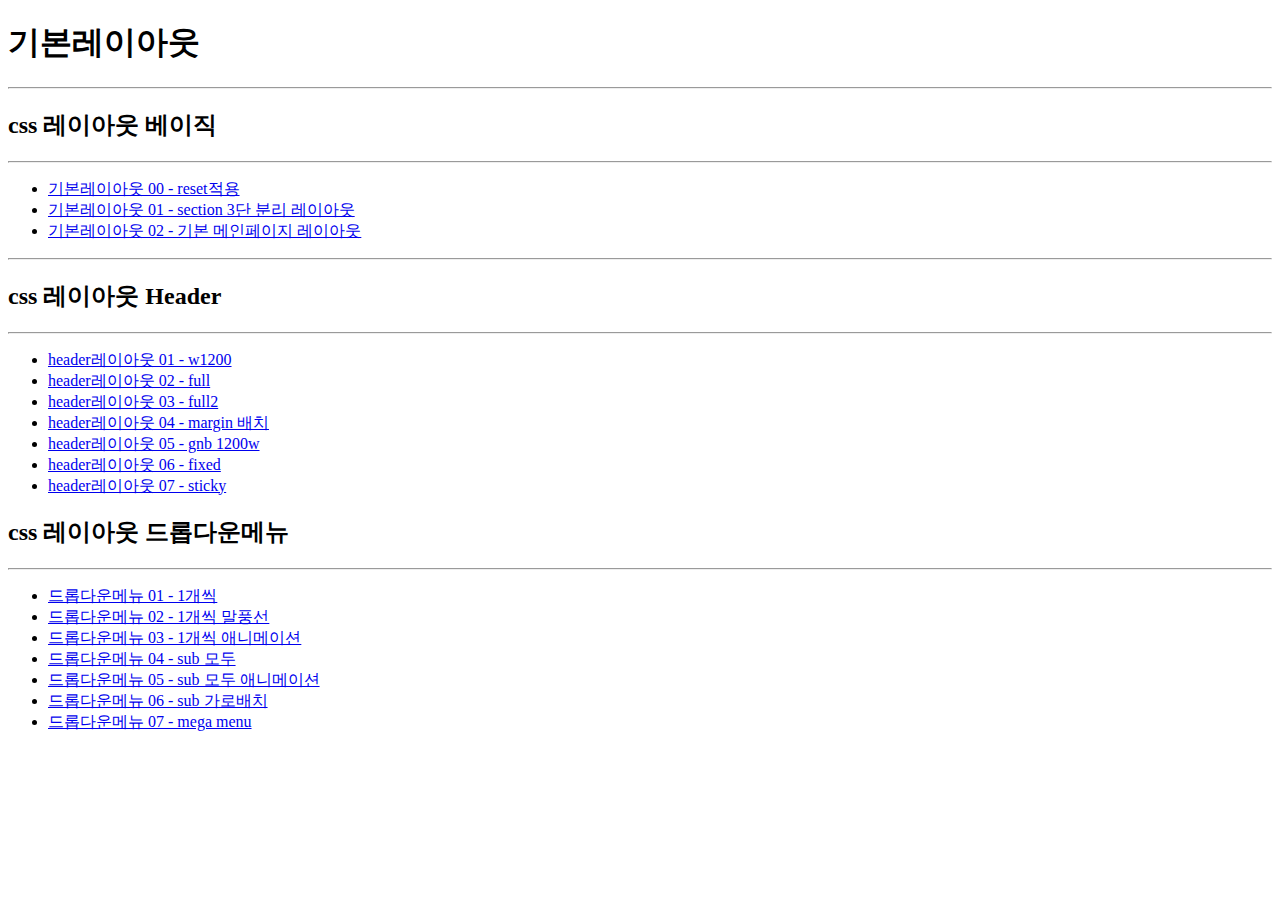
<file: index.html>
<!DOCTYPE html>
<html lang="ko">

<head>
    <meta charset="UTF-8">
    <meta http-equiv="X-UA-Compatible" content="IE=edge">
    <meta name="viewport" content="width=device-width, initial-scale=1.0">
    <title>기본레이아웃 css</title>
</head>

<body>
    <h1>기본레이아웃</h1>
    <hr />

    <h2>css 레이아웃 베이직</h2>
    <hr />

    <ul>
        <li><a href="./doc/basic00.html" target="_blank">기본레이아웃 00 - reset적용</a></li>
        <li><a href="./doc/basic01.html" target="_blank">기본레이아웃 01 - section 3단 분리 레이아웃</a></li>
        <li><a href="./doc/basic02.html" target="_blank">기본레이아웃 02 - 기본 메인페이지 레이아웃</a></li>
    </ul>

    <hr />
    <h2>css 레이아웃 Header</h2>
    <hr />
    <ul>
        <li><a href="./doc/header01.html" target="_blank">header레이아웃 01 - w1200</a></li>
        <li><a href="./doc/header02.html" target="_blank">header레이아웃 02 - full</a></li>
        <li><a href="./doc/header03.html" target="_blank">header레이아웃 03 - full2</a></li>
        <li><a href="./doc/header04.html" target="_blank">header레이아웃 04 - margin 배치</a></li>
        <li><a href="./doc/header05.html" target="_blank">header레이아웃 05 - gnb 1200w</a></li>
        <li><a href="./doc/header06.html" target="_blank">header레이아웃 06 - fixed</a></li>
        <li><a href="./doc/header07.html" target="_blank">header레이아웃 07 - sticky</a></li>
    </ul>




    <h2>css 레이아웃 드롭다운메뉴</h2>
    <hr />
    <ul>
        <li><a href="./doc/dropdown01.html" target="_blank">드롭다운메뉴 01 - 1개씩</a></li>
        <li><a href="./doc/dropdown02.html" target="_blank">드롭다운메뉴 02 - 1개씩 말풍선</a></li>
        <li><a href="./doc/dropdown03.html" target="_blank">드롭다운메뉴 03 - 1개씩 애니메이션</a>
        <li><a href="./doc/dropdown04.html" target="_blank">드롭다운메뉴 04 - sub 모두</a>
        <li><a href="./doc/dropdown05.html" target="_blank">드롭다운메뉴 05 - sub 모두 애니메이션</a>
        <li><a href="./doc/dropdown06.html" target="_blank">드롭다운메뉴 06 - sub 가로배치</a>
        <li><a href="./doc/dropdown07.html" target="_blank">드롭다운메뉴 07 - mega menu</a>
        </li>
    </ul>




</body>

</html>
</file>
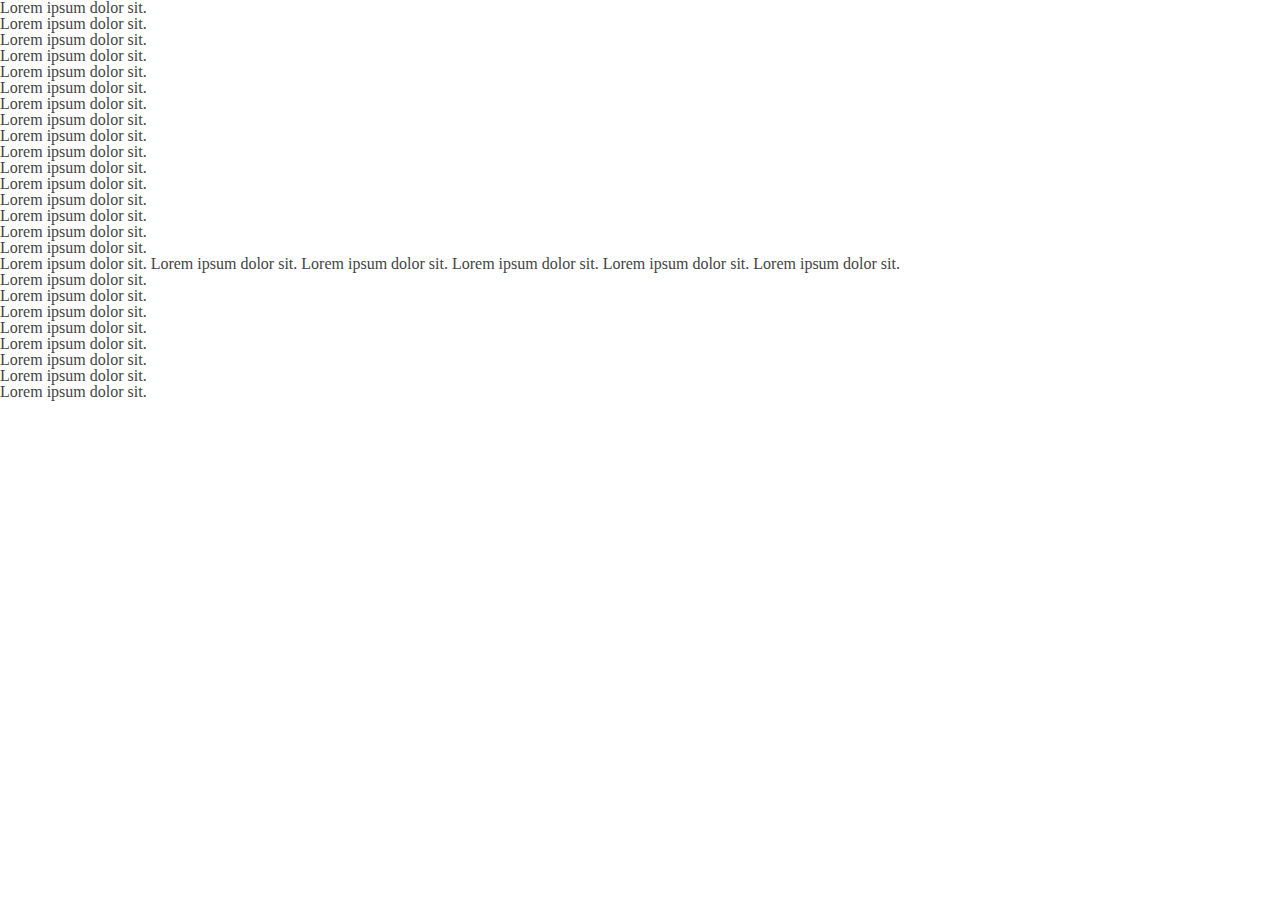
<file: doc/basic00.html>
<!DOCTYPE html>
<html lang="ko">

<head>
    <meta charset="UTF-8">
    <meta http-equiv="X-UA-Compatible" content="IE=edge">
    <meta name="viewport" content="width=device-width, initial-scale=1.0">
    <title>기본레이아웃 00 - reset적용</title>
    <link rel="stylesheet" href="../css/reset.css">
</head>

<body>
    <!-- div 박스에 나온 기본 스타일과 같이 모든 테그의 스타일을 초기화하기 : reset -->
    <div>Lorem ipsum dolor sit.</div>

    <!-- h1 ~ h6 까지의 테그는 제목을 쓰는 테그 : 
        테그의 자식 테그로 box속성을 가진 테그를 사용할 수 없다. -->
    <h1>Lorem ipsum dolor sit.</h1>
    <h2>Lorem ipsum dolor sit.</h2>
    <h3>Lorem ipsum dolor sit.</h3>
    <h4>Lorem ipsum dolor sit.</h4>
    <h5>Lorem ipsum dolor sit.</h5>
    <h6>Lorem ipsum dolor sit.</h6>

    <!-- ul : list를 생성하는 테그로 자식테그로 li(list item)만 가질 수 있다. -->
    <ul>
        <li>Lorem ipsum dolor sit.</li>
        <li>Lorem ipsum dolor sit.</li>
        <li>Lorem ipsum dolor sit.</li>
    </ul>

    <!-- ol : list를 생성하는 테그로 자식테그로 li(list item)만 가질 수 있다. 
        list-style로 번호를 가진다. -->
    <ol>
        <li>Lorem ipsum dolor sit.</li>
        <li>Lorem ipsum dolor sit.</li>
        <li>Lorem ipsum dolor sit.</li>
    </ol>


    <!-- dl : list를 생성하는 테그로 자식테그로 dt, dd를 가질 수 있다. 
        dt는 이 리스트의 제목. -->
    <dl>
        <dt>Lorem ipsum dolor sit.</dt>
        <dd>Lorem ipsum dolor sit.</dd>
        <dd>Lorem ipsum dolor sit.</dd>
    </dl>

    <!-- 텍스트에 관련된 테그 : 인라인 스타일을 가진 테그 : box의 속성이 없다. -->
    <span>Lorem ipsum dolor sit.</span>
    <strong>Lorem ipsum dolor sit.</strong>
    <b>Lorem ipsum dolor sit.</b>
    <em>Lorem ipsum dolor sit.</em>
    <i>Lorem ipsum dolor sit.</i>
    <!-- link에 관여하는 아주 중한 테그 : 기복적으로 color를 가지며, 밑줄이 그어져 있다. -->
    <a href="">Lorem ipsum dolor sit.</a>


    <!-- 시맨틱테그 : 의미를 가진 테그 , 
        html5에 와서(요즘의 html)구성에서는 아주 중요하게여겨지며 
        이 테그를 조합해서 사용해야 검색 친화적인 사이트를 만들어 낼수 있으며
        권장되는 사이트 제작 방법이다.

        
    -->

    <figure>Lorem ipsum dolor sit.</figure>
    <address>Lorem ipsum dolor sit.</address>

    <!-- 기본적인 div의 성질만 가지고 있고, 의미만 상징한다. -->
    <header>Lorem ipsum dolor sit.</header>
    <main>Lorem ipsum dolor sit.</main>
    <footer>Lorem ipsum dolor sit.</footer>

    <!-- nav는 메뉴를 상징하고 검색에 아주 중요한 부분이므로 
        메뉴를 작성할 때는 필수요소로 사용한다. -->
    <nav>Lorem ipsum dolor sit.</nav>
    <aside>Lorem ipsum dolor sit.</aside>
    <article>Lorem ipsum dolor sit.</article>
</body>

</html>
</file>
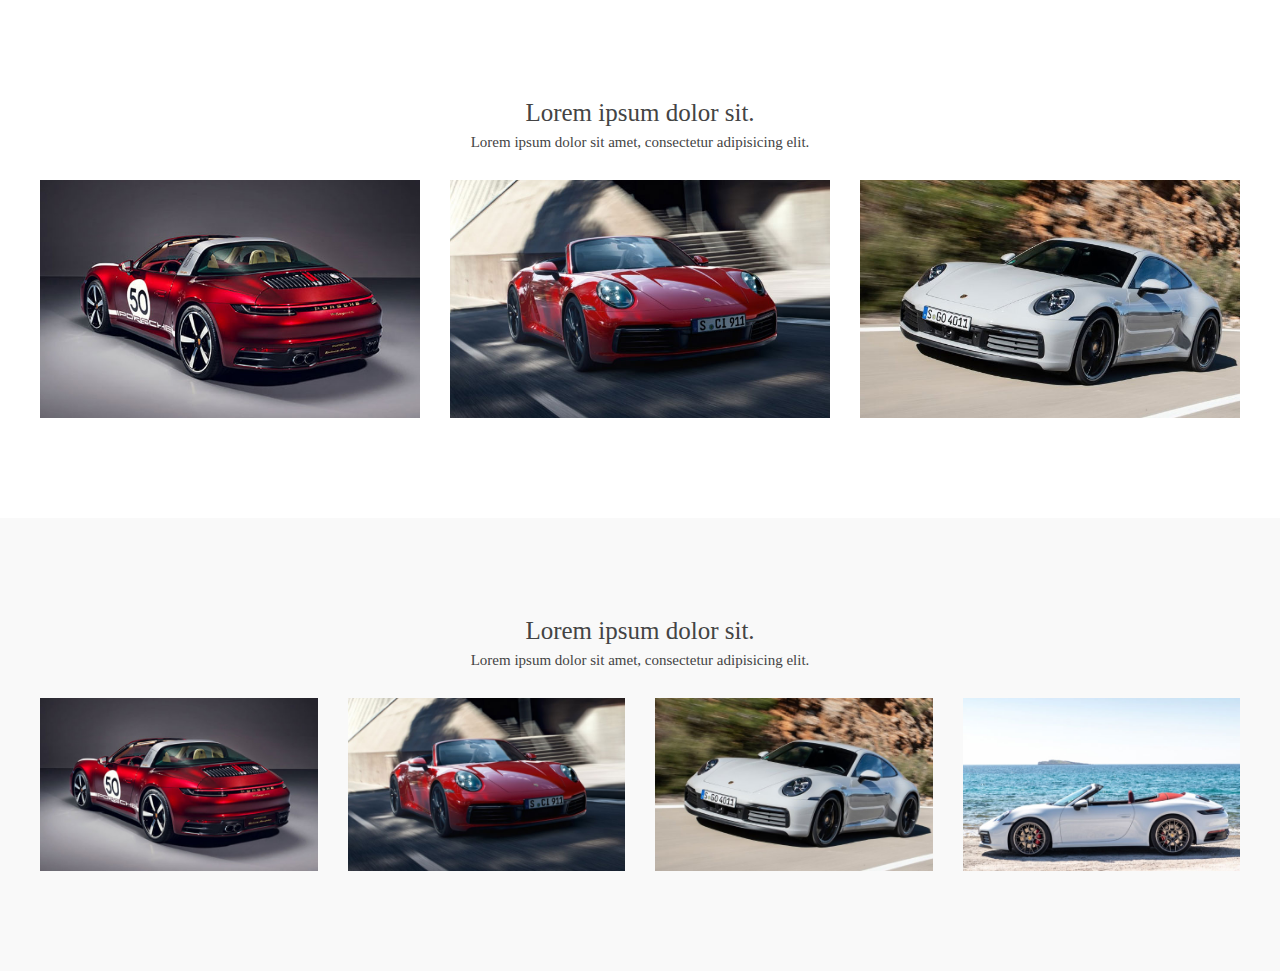
<file: doc/basic01.html>
<!DOCTYPE html>
<html lang="ko">

<head>
    <meta charset="UTF-8">
    <meta http-equiv="X-UA-Compatible" content="IE=edge">
    <meta name="viewport" content="width=device-width, initial-scale=1.0">
    <title>기본레이아웃 01 - section 3단 분리 레이아웃</title>
    <!-- reset 작용 : 일반적으로 css를 link해서 쓸 경우 css중 가장 상단에 위치 -->
    <link rel="stylesheet" href="../css/reset.css">
    <link rel="stylesheet" href="../css/basic01.css">
</head>

<body>

    <!-- 기본적인 flex section레이아웃 만들기 -->
    <!-- section은 div박스의 컨 버전으라고 생각하면 된다. -->
    <section class="basic01">
        <!-- h2: 이 큰 박스의 제목을 상징한다. -->
        <h2>Lorem ipsum dolor sit.</h2>
        <div class="title">Lorem ipsum dolor sit amet, consectetur adipisicing elit.</div>
        <div class="inner">
            <figure>
                <img src="../img/main_con01.jpg" alt="">
            </figure>
            <figure>
                <img src="../img/main_con02.jpg" alt="">
            </figure>
            <figure>
                <img src="../img/main_con03.jpg" alt="">
            </figure>
        </div>
    </section>

    <section class="basic02">
        <!-- h2: 이 큰 박스의 제목을 상징한다. -->
        <h2>Lorem ipsum dolor sit.</h2>
        <div class="title">Lorem ipsum dolor sit amet, consectetur adipisicing elit.</div>
        <div class="inner">
            <figure>
                <img src="../img/main_con01.jpg" alt="">
            </figure>
            <figure>
                <img src="../img/main_con02.jpg" alt="">
            </figure>
            <figure>
                <img src="../img/main_con03.jpg" alt="">
            </figure>
            <figure>
                <img src="../img/main_con04.jpg" alt="">
            </figure>
        </div>
    </section>
</body>

</html>
</file>
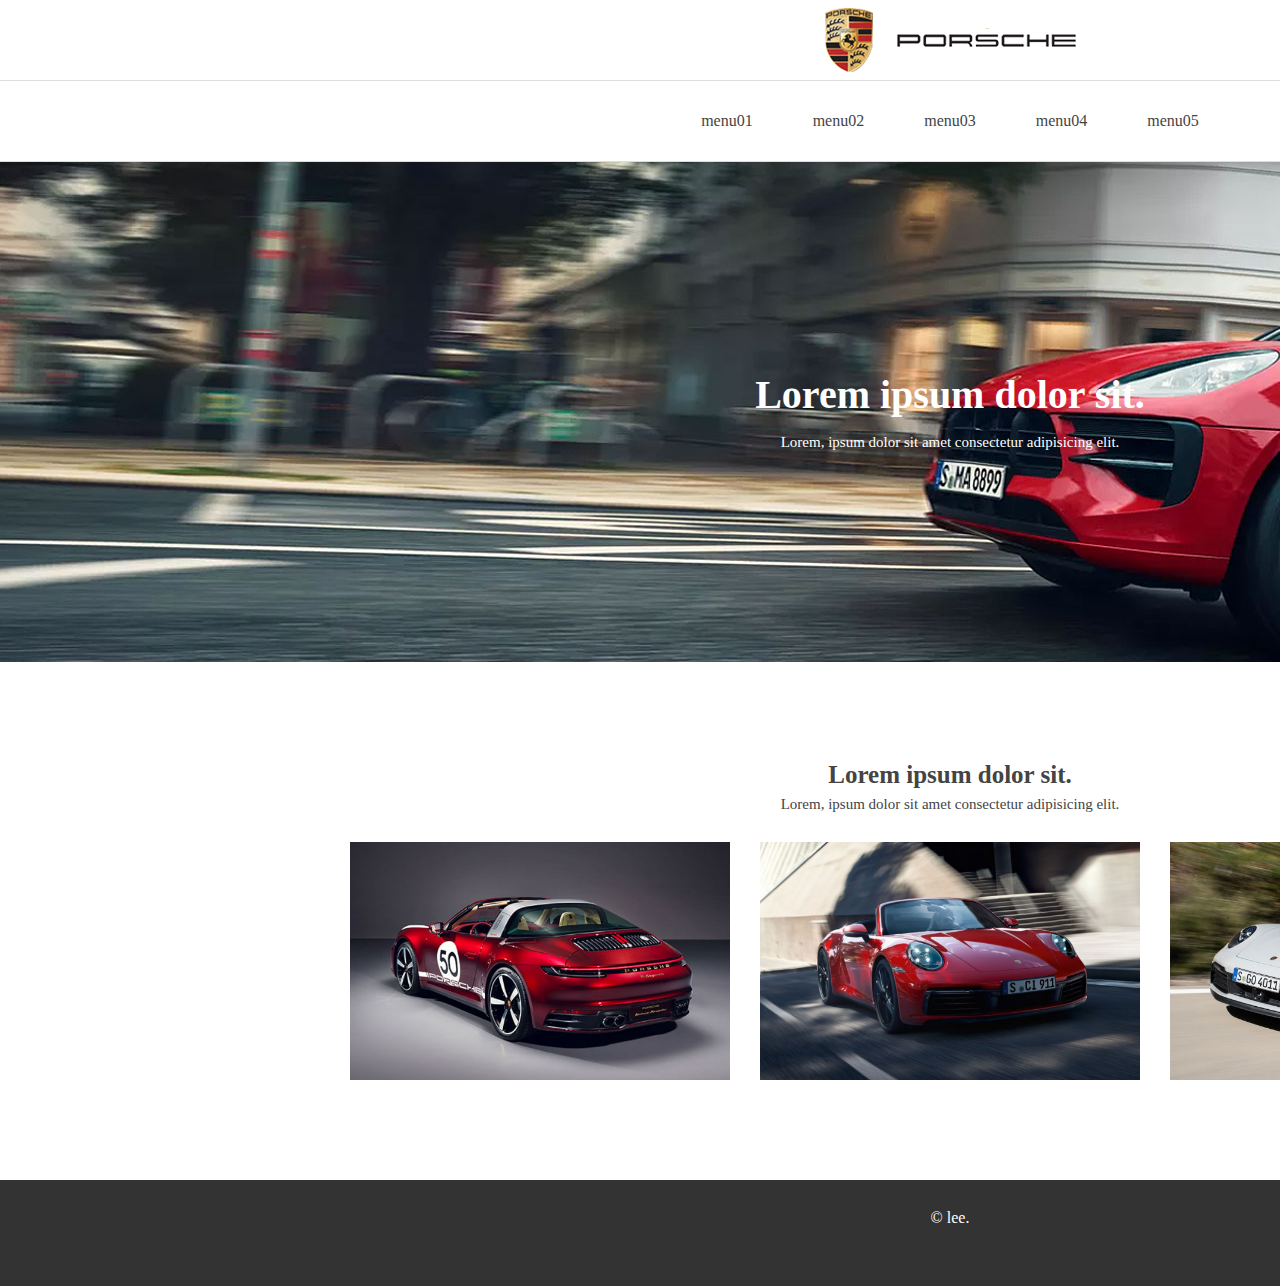
<file: doc/basic02.html>
<!DOCTYPE html>
<html lang="ko">

<head>
    <meta charset="UTF-8">
    <meta http-equiv="X-UA-Compatible" content="IE=edge">
    <meta name="viewport" content="width=device-width, initial-scale=1.0">
    <title>기본레이아웃 02 - 기본 메인페이지 레이아웃</title>
    <link rel="stylesheet" href="../css/reset.css">
    <link rel="stylesheet" href="../css/basic02.css">
</head>

<body>
    <div class="Wrap">
        <header id="header">
            <h1>
                <a href="/">
                    <img src="../img/logo_w.png" alt="">
                </a>
            </h1>
            <nav class="gnb">
                <ul>
                    <li><a href="">menu01</a></li>
                    <li><a href="">menu02</a></li>
                    <li><a href="">menu03</a></li>
                    <li><a href="">menu04</a></li>
                    <li><a href="">menu05</a></li>
                </ul>
            </nav>
        </header>
        <main>
            <section class="mainVisual">
                <div class="slogan">
                    <h2>Lorem ipsum dolor sit.</h2>
                    <p>Lorem, ipsum dolor sit amet consectetur adipisicing elit.</p>
                </div>
            </section>
            <section class="mainContent">
                <h2>Lorem ipsum dolor sit.</h2>
                <p>Lorem, ipsum dolor sit amet consectetur adipisicing elit.</p>
                <div class="inner">
                    <figure>
                        <img src="../img/main_con01.jpg" alt="">
                    </figure>
                    <figure>
                        <img src="../img/main_con02.jpg" alt="">
                    </figure>
                    <figure>
                        <img src="../img/main_con03.jpg" alt="">
                    </figure>
                </div>
            </section>
        </main>
        <footer id="footer">
            &copy; lee.
        </footer>
    </div>
</body>

</html>
</file>
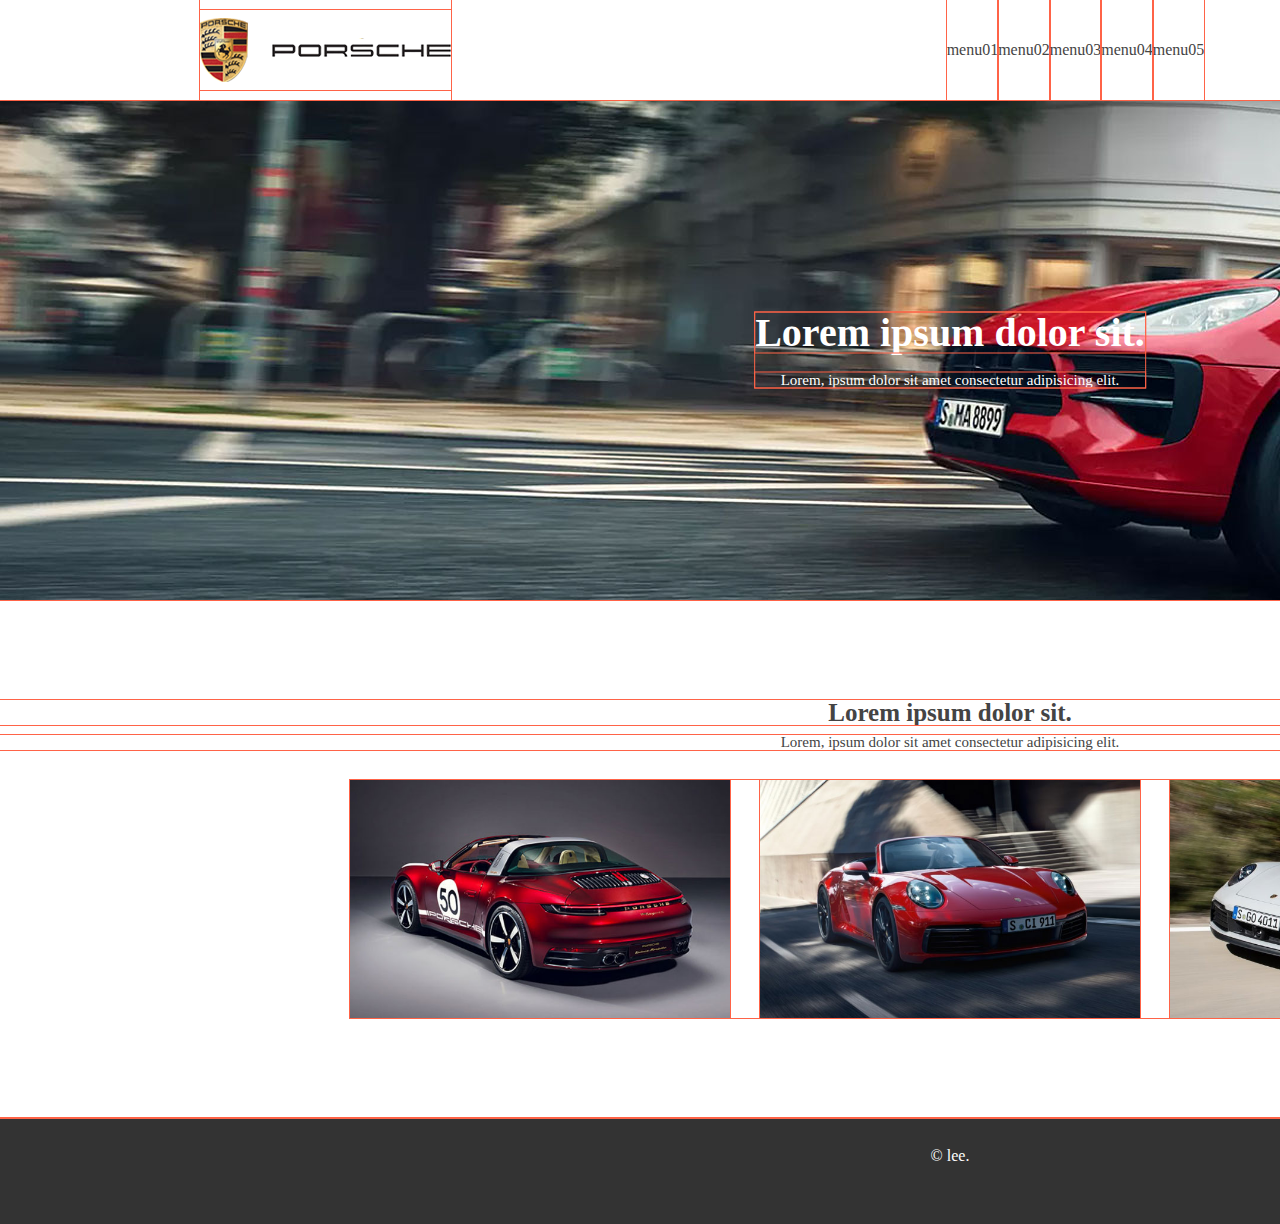
<file: doc/dropdown01.html>
<!DOCTYPE html>
<html lang="ko">

<head>
    <meta charset="UTF-8">
    <meta http-equiv="X-UA-Compatible" content="IE=edge">
    <meta name="viewport" content="width=device-width, initial-scale=1.0">
    <title>드롭다운메뉴 01 - 1개씩</title>
    <link rel="stylesheet" href="../css/reset.css">
    <link rel="stylesheet" href="../css/font.css">
    <link rel="stylesheet" href="../css/dropdown01.css">
</head>

<body>
    <div class="Wrap">
        <header id="header">
            <h1>
                <a href="/">
                    <img src="../img/logo_w.png" alt="">
                </a>
            </h1>
            <nav class="gnb">
                <ul>
                    <li>
                        <a href="">menu01</a>
                        <ul class="submenu">
                            <li><a href="">smenu01</a></li>
                            <li><a href="">smenu02</a></li>
                            <li><a href="">smenu03</a></li>
                            <li><a href="">smenu04</a></li>
                            <li><a href="">smenu05</a></li>
                        </ul>
                    </li>
                    <li>
                        <a href="">menu02</a>
                        <ul class="submenu">
                            <li><a href="">smenu01</a></li>
                            <li><a href="">smenu02</a></li>
                            <li><a href="">smenu03</a></li>
                            <li><a href="">smenu04</a></li>
                            <li><a href="">smenu05</a></li>
                        </ul>
                    <li>
                        <a href="">menu03</a>
                        <ul class="submenu">
                            <li><a href="">smenu01</a></li>
                            <li><a href="">smenu02</a></li>
                            <li><a href="">smenu03</a></li>
                            <li><a href="">smenu04</a></li>
                            <li><a href="">smenu05</a></li>
                        </ul>
                    <li>
                        <a href="">menu04</a>
                        <ul class="submenu">
                            <li><a href="">smenu01</a></li>
                            <li><a href="">smenu02</a></li>
                            <li><a href="">smenu03</a></li>
                            <li><a href="">smenu04</a></li>
                            <li><a href="">smenu05</a></li>
                        </ul>
                    <li>
                        <a href="">menu05</a>
                        <ul class="submenu">
                            <li><a href="">smenu01</a></li>
                            <li><a href="">smenu02</a></li>
                            <li><a href="">smenu03</a></li>
                            <li><a href="">smenu04</a></li>
                            <li><a href="">smenu05</a></li>
                        </ul>
                </ul>
            </nav>
            <div class="link">
                <i class="xi-bars"></i>
            </div>
        </header>
        <main>
            <section class="mainVisual">
                <div class="slogan">
                    <h2>Lorem ipsum dolor sit.</h2>
                    <p>Lorem, ipsum dolor sit amet consectetur adipisicing elit.</p>
                </div>
            </section>
            <section class="mainContent">
                <h2>Lorem ipsum dolor sit.</h2>
                <p>Lorem, ipsum dolor sit amet consectetur adipisicing elit.</p>
                <div class="inner">
                    <figure>
                        <img src="../img/main_con01.jpg" alt="">
                    </figure>
                    <figure>
                        <img src="../img/main_con02.jpg" alt="">
                    </figure>
                    <figure>
                        <img src="../img/main_con03.jpg" alt="">
                    </figure>
                </div>
            </section>
        </main>
        <footer id="footer">
            &copy; lee.
        </footer>
    </div>
</body>

</html>
</file>
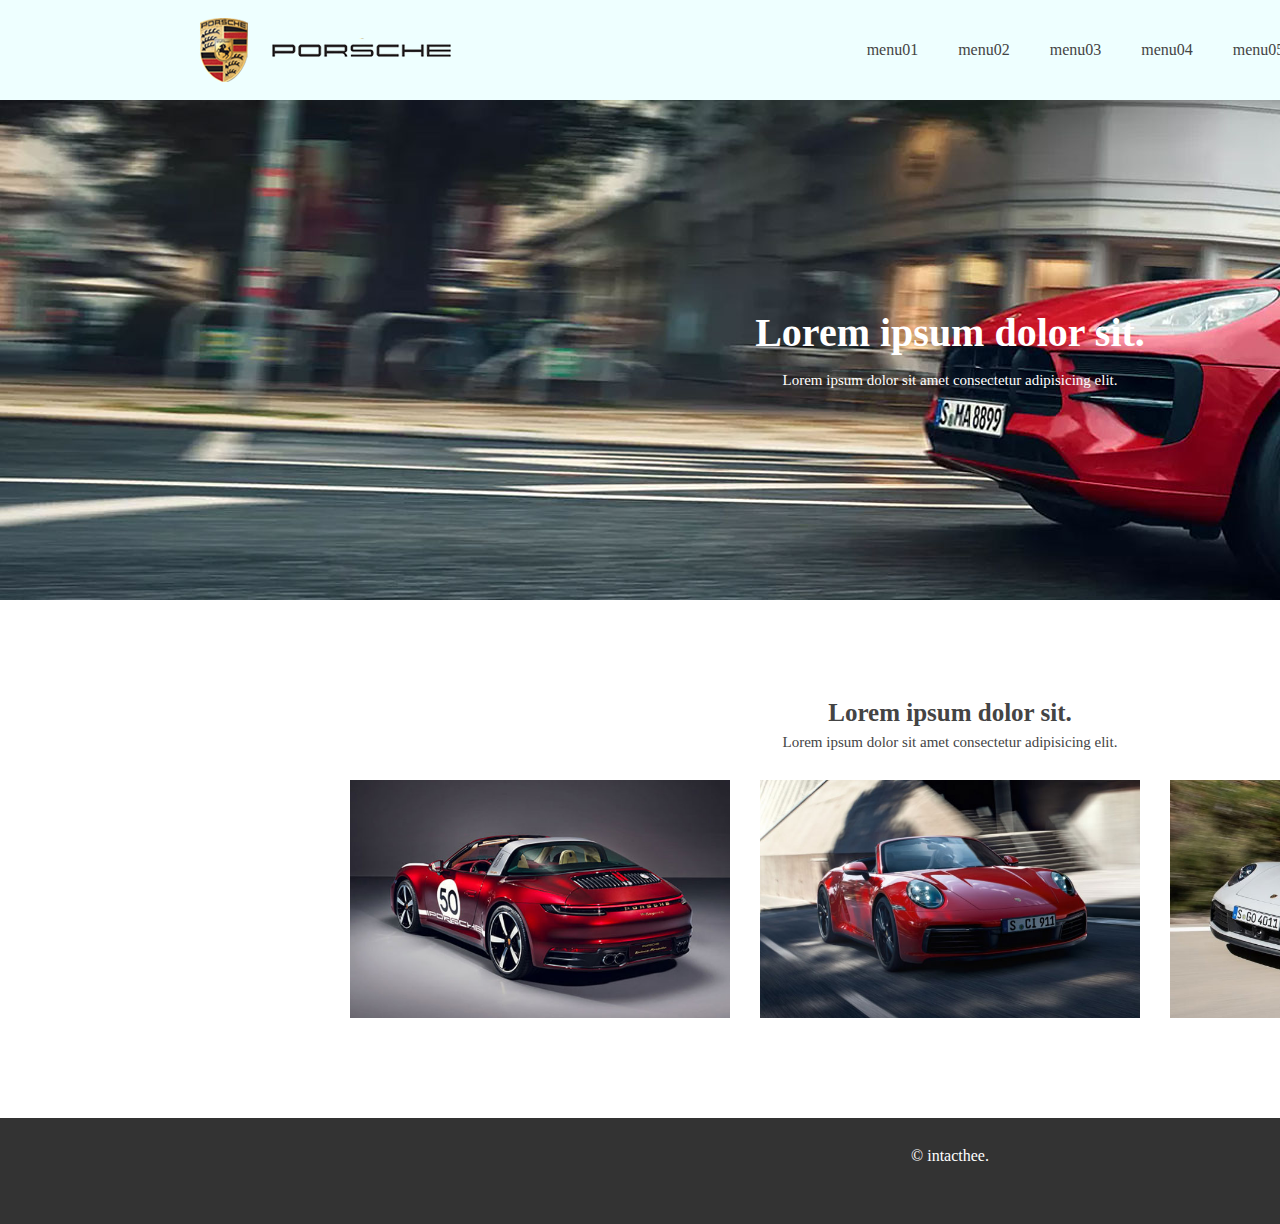
<file: doc/dropdown02.html>
<!DOCTYPE html>
<html lang="ko">

<head>
    <meta charset="UTF-8">
    <meta http-equiv="X-UA-Compatible" content="IE=edge">
    <meta name="viewport" content="width=device-width, initial-scale=1.0">
    <title>드롭다운메뉴 02 - 1개씩 - 말풍선</title>
    <link rel="stylesheet" href="../css/reset.css">
    <link rel="stylesheet" href="../css/font.css">
    <link rel="stylesheet" href="../css/dropdown02.css">
</head>

<body>
    <div class="Wrap">
        <header id="header">
            <h1>
                <a href="/">
                    <img src="../img/logo_w.png" alt="">
                </a>
            </h1>
            <nav class="gnb">
                <ul> <!-- list 외에 다른 태그는 안씀. before, after도 -->
                    <li>
                        <a href="">menu01</a>
                        <ul class="submenu">
                            <li><a href="">smenu01</a></li>
                            <li><a href="">smenu02</a></li>
                            <li><a href="">smenu03</a></li>
                            <li><a href="">smenu04</a></li>
                            <li><a href="">smenu05</a></li>
                        </ul>
                    </li>
                    <li>
                        <a href="">menu02</a>
                        <ul class="submenu">
                            <li><a href="">smenu01</a></li>
                            <li><a href="">smenu02</a></li>
                            <li><a href="">smenu03</a></li>
                            <li><a href="">smenu04</a></li>
                            <li><a href="">smenu05</a></li>
                        </ul>
                    </li>
                    <li>
                        <a href="">menu03</a>
                        <ul class="submenu">
                            <li><a href="">smenu01</a></li>
                            <li><a href="">smenu02</a></li>
                            <li><a href="">smenu03</a></li>
                            <li><a href="">smenu04</a></li>
                            <li><a href="">smenu05</a></li>
                        </ul>
                    </li>
                    <li>
                        <a href="">menu04</a>
                        <ul class="submenu">
                            <li><a href="">smenu01</a></li>
                            <li><a href="">smenu02</a></li>
                            <li><a href="">smenu03</a></li>
                            <li><a href="">smenu04</a></li>
                            <li><a href="">smenu05</a></li>
                        </ul>
                    </li>
                    <li>
                        <a href="">menu05</a>
                        <ul class="submenu">
                            <li><a href="">smenu01</a></li>
                            <li><a href="">smenu02</a></li>
                            <li><a href="">smenu03</a></li>
                            <li><a href="">smenu04</a></li>
                            <li><a href="">smenu05</a></li>
                        </ul>
                    </li>
                </ul>
            </nav>
            <div class="link">
                <i class="xi-bars"></i> <!-- i는 inline-block -->
            </div>
        </header>
        <main>
            <section class="mainVisual">
                <div class="slogan">
                    <h2>Lorem ipsum dolor sit.</h2>
                    <p>Lorem ipsum dolor sit amet consectetur adipisicing elit.</p>
                </div>

            </section>
            <section class="mainContent">
                <h2>Lorem ipsum dolor sit.</h2>
                <p>Lorem ipsum dolor sit amet consectetur adipisicing elit.</p>
                <div class="inner">
                    <figure>
                        <img src="../img/main_con01.jpg" alt="">
                    </figure>
                    <figure>
                        <img src="../img/main_con02.jpg" alt="">
                    </figure>
                    <figure>
                        <img src="../img/main_con03.jpg" alt="">
                    </figure>
                </div>
            </section>
        </main>
        <footer id="footer">
            &copy; intacthee.
        </footer>
    </div>
</body>

</html>
</file>
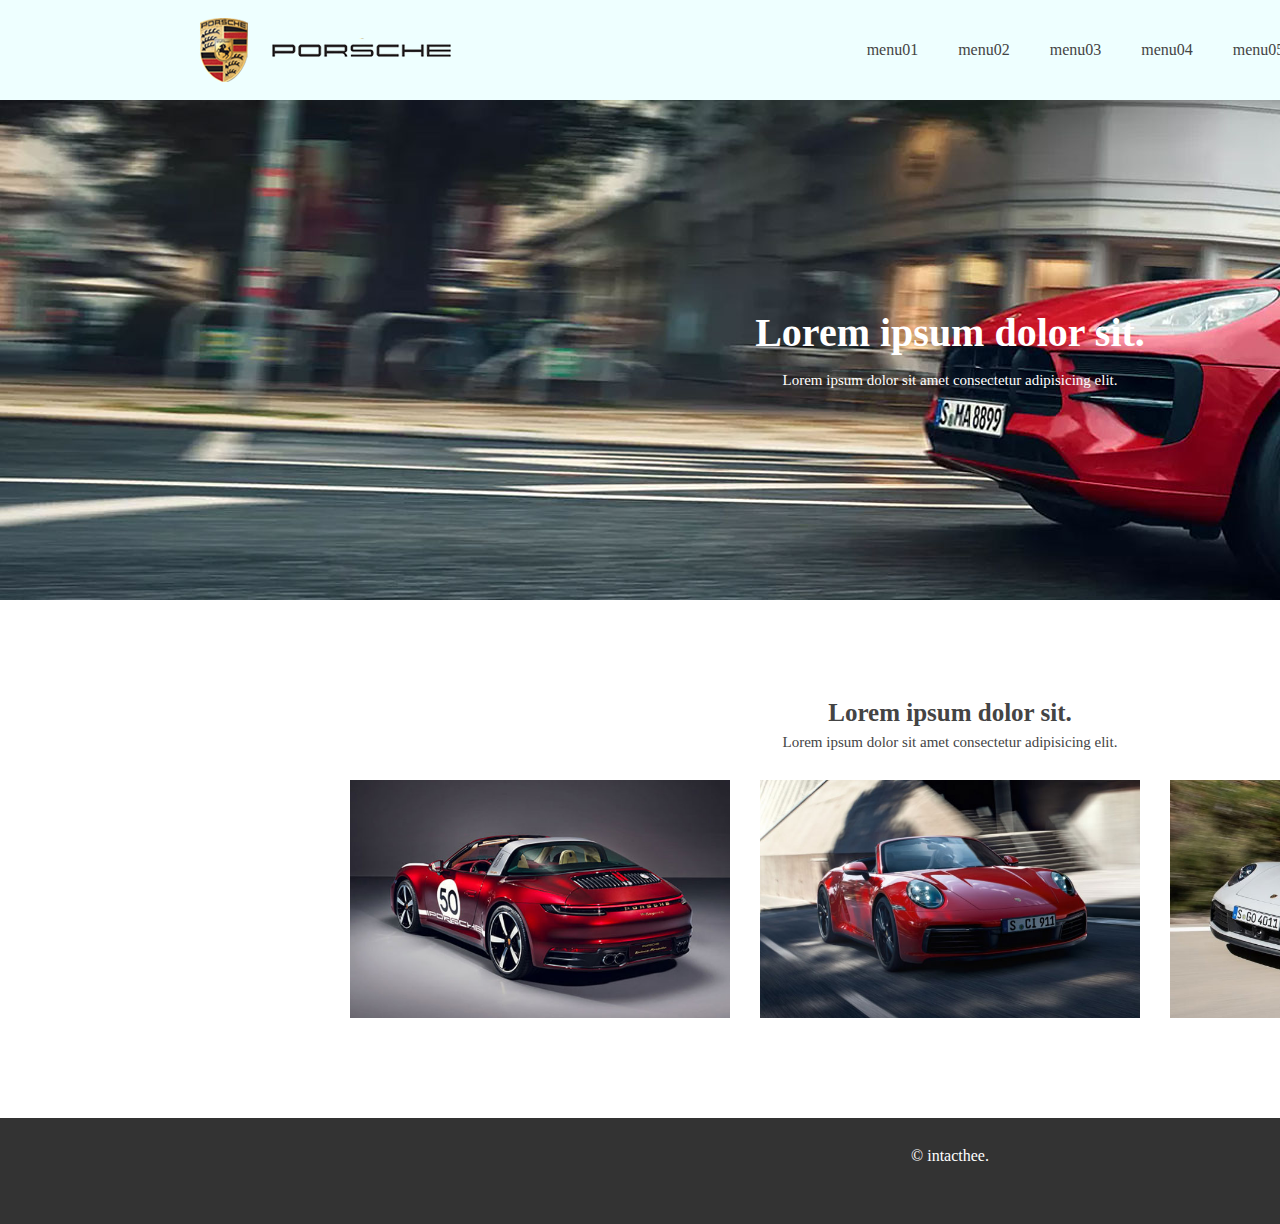
<file: doc/dropdown03.html>
<!DOCTYPE html>
<html lang="ko">

<head>
    <meta charset="UTF-8">
    <meta http-equiv="X-UA-Compatible" content="IE=edge">
    <meta name="viewport" content="width=device-width, initial-scale=1.0">
    <title>드롭다운메뉴 03 - 1개씩 - 애니메이션</title>
    <link rel="stylesheet" href="../css/reset.css">
    <link rel="stylesheet" href="../css/font.css">
    <link rel="stylesheet" href="../css/dropdown03.css">
</head>

<body>
    <div class="Wrap">
        <header id="header">
            <h1>
                <a href="/">
                    <img src="../img/logo_w.png" alt="">
                </a>
            </h1>
            <nav class="gnb">
                <ul> <!-- list 외에 다른 태그는 안씀. before, after도 -->
                    <li>
                        <a href="">menu01</a>
                        <ul class="submenu">
                            <li><a href="">smenu01</a></li>
                            <li><a href="">smenu02</a></li>
                            <li><a href="">smenu03</a></li>
                            <li><a href="">smenu04</a></li>
                            <li><a href="">smenu05</a></li>
                        </ul>
                    </li>
                    <li>
                        <a href="">menu02</a>
                        <ul class="submenu">
                            <li><a href="">smenu01</a></li>
                            <li><a href="">smenu02</a></li>
                            <li><a href="">smenu03</a></li>
                            <li><a href="">smenu04</a></li>
                            <li><a href="">smenu05</a></li>
                        </ul>
                    </li>
                    <li>
                        <a href="">menu03</a>
                        <ul class="submenu">
                            <li><a href="">smenu01</a></li>
                            <li><a href="">smenu02</a></li>
                            <li><a href="">smenu03</a></li>
                            <li><a href="">smenu04</a></li>
                            <li><a href="">smenu05</a></li>
                        </ul>
                    </li>
                    <li>
                        <a href="">menu04</a>
                        <ul class="submenu">
                            <li><a href="">smenu01</a></li>
                            <li><a href="">smenu02</a></li>
                            <li><a href="">smenu03</a></li>
                            <li><a href="">smenu04</a></li>
                            <li><a href="">smenu05</a></li>
                        </ul>
                    </li>
                    <li>
                        <a href="">menu05</a>
                        <ul class="submenu">
                            <li><a href="">smenu01</a></li>
                            <li><a href="">smenu02</a></li>
                            <li><a href="">smenu03</a></li>
                            <li><a href="">smenu04</a></li>
                            <li><a href="">smenu05</a></li>
                        </ul>
                    </li>
                </ul>
            </nav>
            <div class="link">
                <i class="xi-bars"></i> <!-- i는 inline-block -->
            </div>
        </header>
        <main>
            <section class="mainVisual">
                <div class="slogan">
                    <h2>Lorem ipsum dolor sit.</h2>
                    <p>Lorem ipsum dolor sit amet consectetur adipisicing elit.</p>
                </div>

            </section>
            <section class="mainContent">
                <h2>Lorem ipsum dolor sit.</h2>
                <p>Lorem ipsum dolor sit amet consectetur adipisicing elit.</p>
                <div class="inner">
                    <figure>
                        <img src="../img/main_con01.jpg" alt="">
                    </figure>
                    <figure>
                        <img src="../img/main_con02.jpg" alt="">
                    </figure>
                    <figure>
                        <img src="../img/main_con03.jpg" alt="">
                    </figure>
                </div>
            </section>
        </main>
        <footer id="footer">
            &copy; intacthee.
        </footer>
    </div>
</body>

</html>
</file>
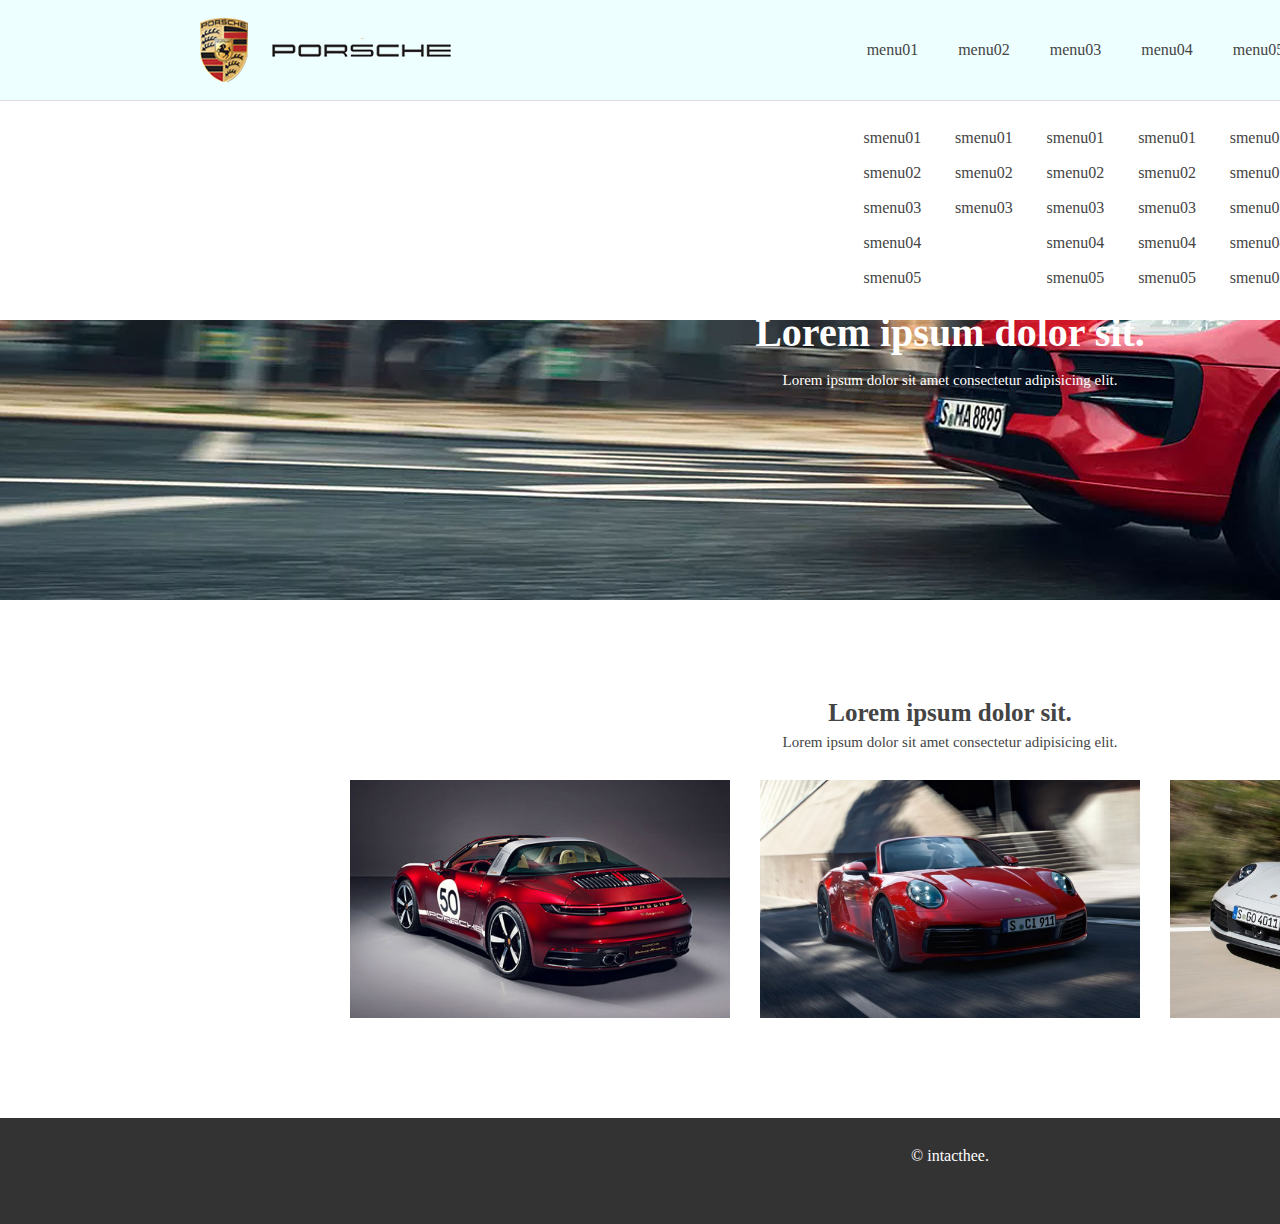
<file: doc/dropdown04.html>
<!DOCTYPE html>
<html lang="ko">

<head>
    <meta charset="UTF-8">
    <meta http-equiv="X-UA-Compatible" content="IE=edge">
    <meta name="viewport" content="width=device-width, initial-scale=1.0">
    <title>드롭다운메뉴 04 - sub 모두</title>
    <link rel="stylesheet" href="../css/reset.css">
    <link rel="stylesheet" href="../css/font.css">
    <link rel="stylesheet" href="../css/dropdown04.css">
</head>

<body>
    <div class="Wrap">
        <header id="header">
            <h1>
                <a href="/">
                    <img src="../img/logo_w.png" alt="">
                </a>
            </h1>
            <nav class="gnb">
                <ul> <!-- list 외에 다른 태그는 안씀. before, after도 -->
                    <li>
                        <a href="">menu01</a>
                        <ul class="submenu">
                            <li><a href="">smenu01</a></li>
                            <li><a href="">smenu02</a></li>
                            <li><a href="">smenu03</a></li>
                            <li><a href="">smenu04</a></li>
                            <li><a href="">smenu05</a></li>
                        </ul>
                    </li>
                    <li>
                        <a href="">menu02</a>
                        <ul class="submenu">
                            <li><a href="">smenu01</a></li>
                            <li><a href="">smenu02</a></li>
                            <li><a href="">smenu03</a></li>
                        </ul>
                    </li>
                    <li>
                        <a href="">menu03</a>
                        <ul class="submenu">
                            <li><a href="">smenu01</a></li>
                            <li><a href="">smenu02</a></li>
                            <li><a href="">smenu03</a></li>
                            <li><a href="">smenu04</a></li>
                            <li><a href="">smenu05</a></li>
                        </ul>
                    </li>
                    <li>
                        <a href="">menu04</a>
                        <ul class="submenu">
                            <li><a href="">smenu01</a></li>
                            <li><a href="">smenu02</a></li>
                            <li><a href="">smenu03</a></li>
                            <li><a href="">smenu04</a></li>
                            <li><a href="">smenu05</a></li>
                        </ul>
                    </li>
                    <li>
                        <a href="">menu05</a>
                        <ul class="submenu">
                            <li><a href="">smenu01</a></li>
                            <li><a href="">smenu02</a></li>
                            <li><a href="">smenu03</a></li>
                            <li><a href="">smenu04</a></li>
                            <li><a href="">smenu05</a></li>
                        </ul>
                    </li>
                </ul>
            </nav>
            <div class="link">
                <i class="xi-bars"></i> <!-- i는 inline-block -->
            </div>
        </header>
        <main>
            <section class="mainVisual">
                <div class="slogan">
                    <h2>Lorem ipsum dolor sit.</h2>
                    <p>Lorem ipsum dolor sit amet consectetur adipisicing elit.</p>
                </div>

            </section>
            <section class="mainContent">
                <h2>Lorem ipsum dolor sit.</h2>
                <p>Lorem ipsum dolor sit amet consectetur adipisicing elit.</p>
                <div class="inner">
                    <figure>
                        <img src="../img/main_con01.jpg" alt="">
                    </figure>
                    <figure>
                        <img src="../img/main_con02.jpg" alt="">
                    </figure>
                    <figure>
                        <img src="../img/main_con03.jpg" alt="">
                    </figure>
                </div>
            </section>
        </main>
        <footer id="footer">
            &copy; intacthee.
        </footer>
    </div>
</body>

</html>
</file>
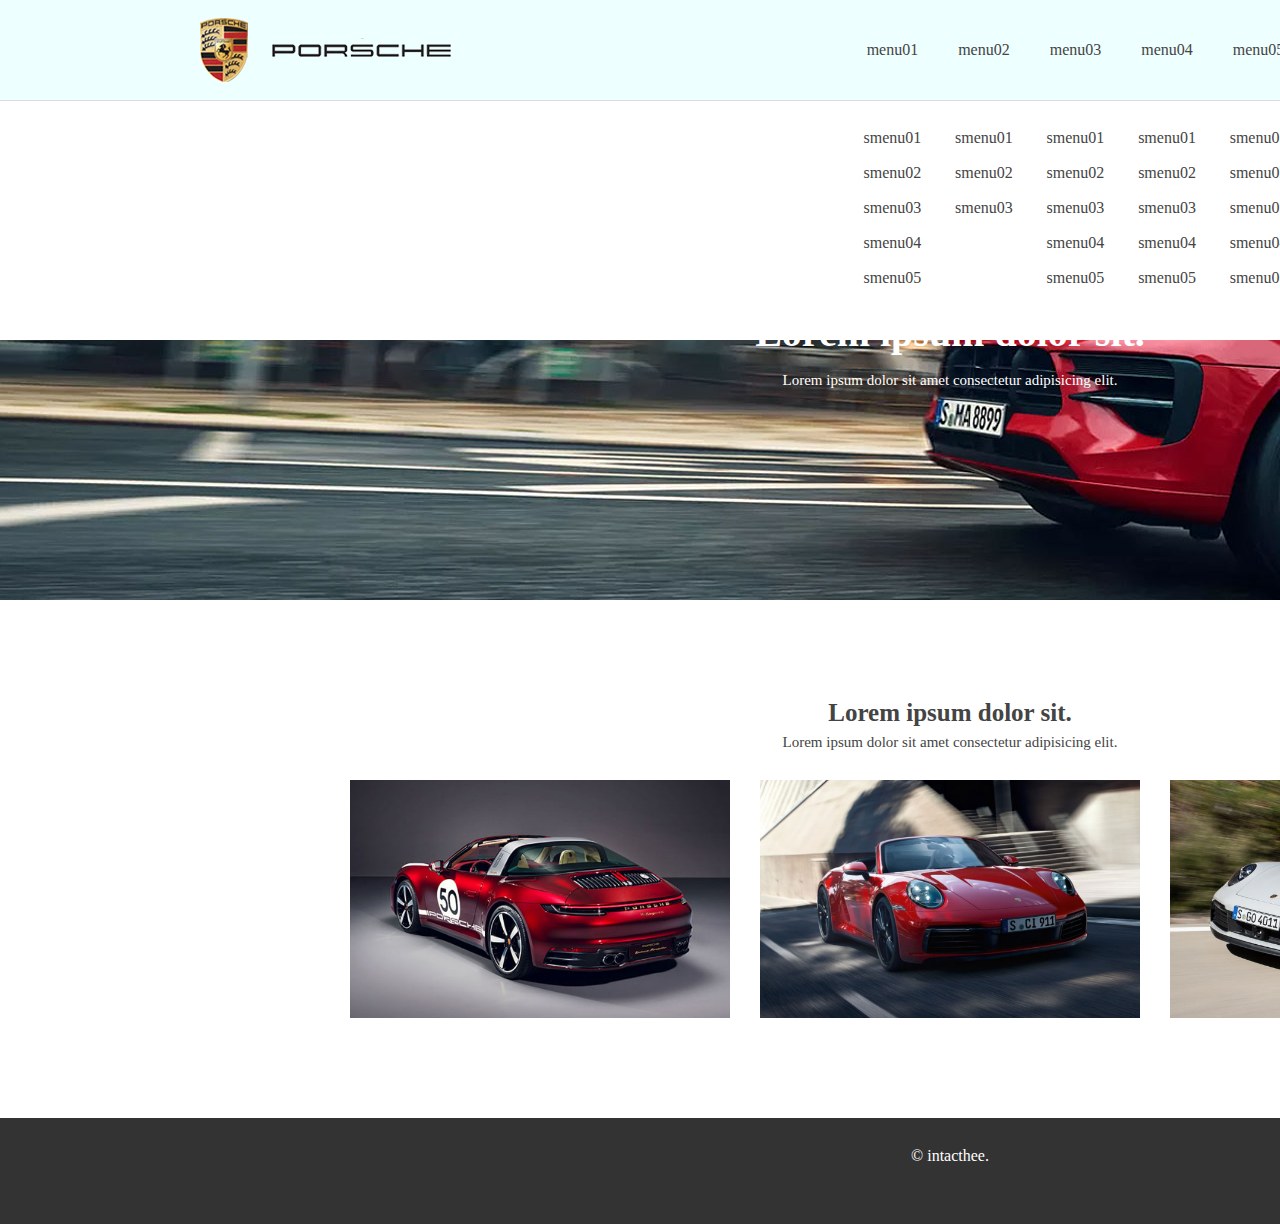
<file: doc/dropdown05.html>
<!DOCTYPE html>
<html lang="ko">

<head>
    <meta charset="UTF-8">
    <meta http-equiv="X-UA-Compatible" content="IE=edge">
    <meta name="viewport" content="width=device-width, initial-scale=1.0">
    <title>드롭다운메뉴 05 - sub모두 애니메이션</title>
    <link rel="stylesheet" href="../css/reset.css">
    <link rel="stylesheet" href="../css/font.css">
    <link rel="stylesheet" href="../css/dropdown05.css">
</head>

<body>
    <div class="Wrap">
        <header id="header">
            <h1>
                <a href="/">
                    <img src="../img/logo_w.png" alt="">
                </a>
            </h1>
            <nav class="gnb">
                <ul> <!-- list 외에 다른 태그는 안씀. before, after도 -->
                    <li>
                        <a href="">menu01</a>
                        <ul class="submenu">
                            <li><a href="">smenu01</a></li>
                            <li><a href="">smenu02</a></li>
                            <li><a href="">smenu03</a></li>
                            <li><a href="">smenu04</a></li>
                            <li><a href="">smenu05</a></li>
                        </ul>
                    </li>
                    <li>
                        <a href="">menu02</a>
                        <ul class="submenu">
                            <li><a href="">smenu01</a></li>
                            <li><a href="">smenu02</a></li>
                            <li><a href="">smenu03</a></li>
                        </ul>
                    </li>
                    <li>
                        <a href="">menu03</a>
                        <ul class="submenu">
                            <li><a href="">smenu01</a></li>
                            <li><a href="">smenu02</a></li>
                            <li><a href="">smenu03</a></li>
                            <li><a href="">smenu04</a></li>
                            <li><a href="">smenu05</a></li>
                        </ul>
                    </li>
                    <li>
                        <a href="">menu04</a>
                        <ul class="submenu">
                            <li><a href="">smenu01</a></li>
                            <li><a href="">smenu02</a></li>
                            <li><a href="">smenu03</a></li>
                            <li><a href="">smenu04</a></li>
                            <li><a href="">smenu05</a></li>
                        </ul>
                    </li>
                    <li>
                        <a href="">menu05</a>
                        <ul class="submenu">
                            <li><a href="">smenu01</a></li>
                            <li><a href="">smenu02</a></li>
                            <li><a href="">smenu03</a></li>
                            <li><a href="">smenu04</a></li>
                            <li><a href="">smenu05</a></li>
                        </ul>
                    </li>
                </ul>
            </nav>
            <div class="link">
                <i class="xi-bars"></i> <!-- i는 inline-block -->
            </div>
        </header>
        <main>
            <section class="mainVisual">
                <div class="slogan">
                    <h2>Lorem ipsum dolor sit.</h2>
                    <p>Lorem ipsum dolor sit amet consectetur adipisicing elit.</p>
                </div>

            </section>
            <section class="mainContent">
                <h2>Lorem ipsum dolor sit.</h2>
                <p>Lorem ipsum dolor sit amet consectetur adipisicing elit.</p>
                <div class="inner">
                    <figure>
                        <img src="../img/main_con01.jpg" alt="">
                    </figure>
                    <figure>
                        <img src="../img/main_con02.jpg" alt="">
                    </figure>
                    <figure>
                        <img src="../img/main_con03.jpg" alt="">
                    </figure>
                </div>
            </section>
        </main>
        <footer id="footer">
            &copy; intacthee.
        </footer>
    </div>
</body>

</html>
</file>
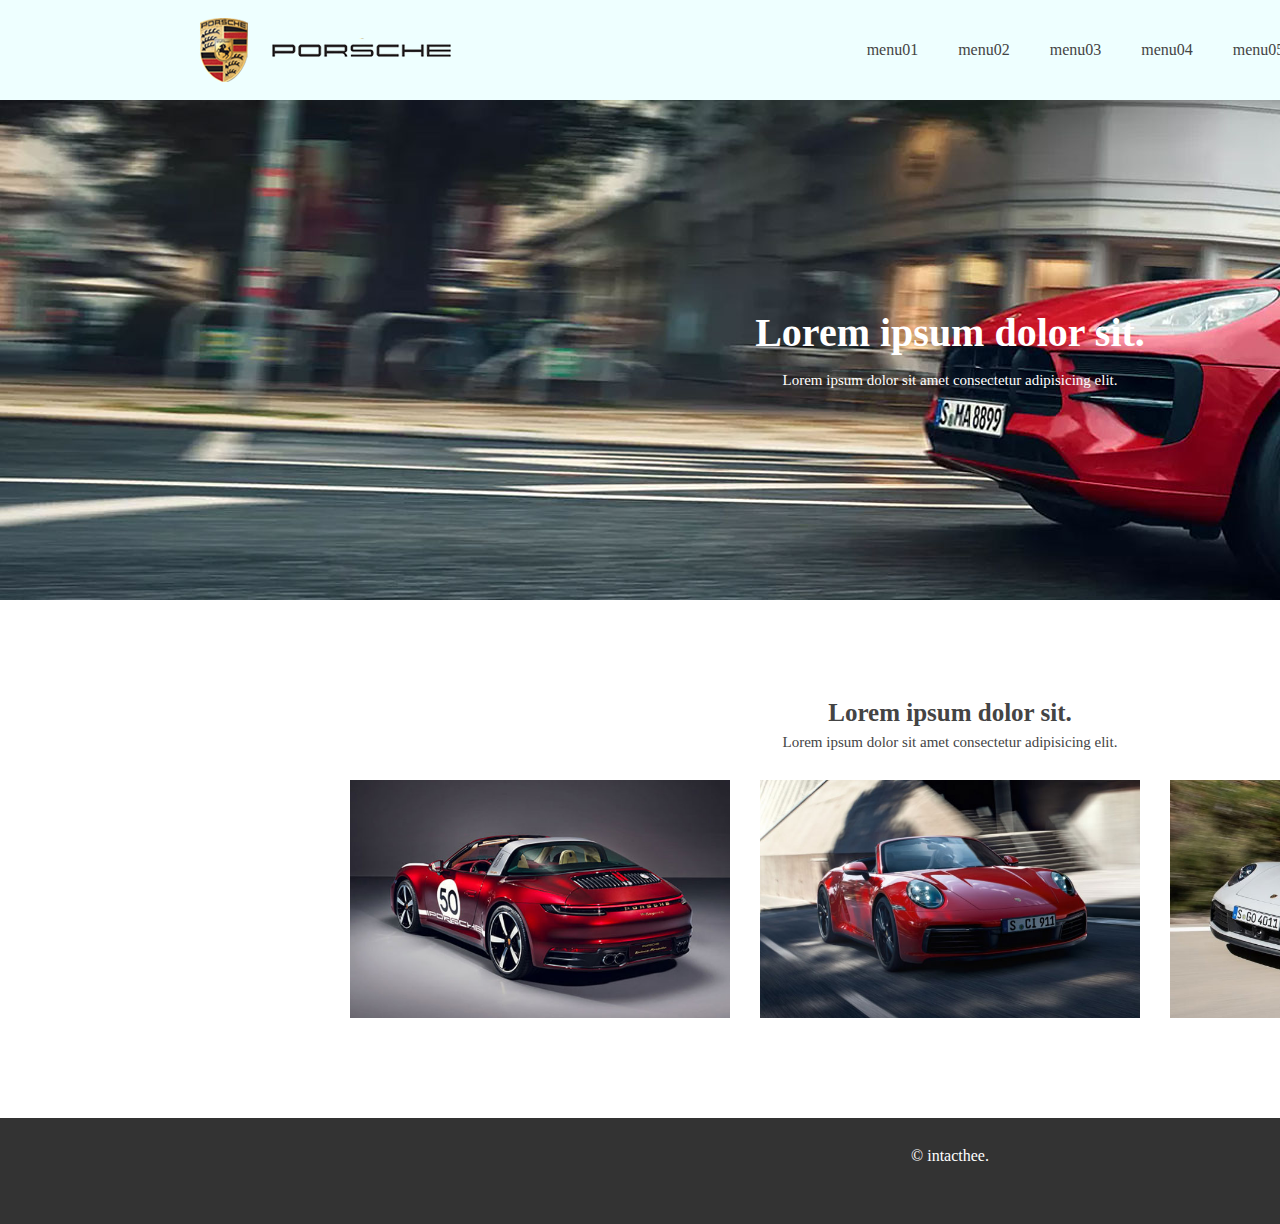
<file: doc/dropdown06.html>
<!DOCTYPE html>
<html lang="ko">

<head>
    <meta charset="UTF-8">
    <meta http-equiv="X-UA-Compatible" content="IE=edge">
    <meta name="viewport" content="width=device-width, initial-scale=1.0">
    <title>드롭다운메뉴 06 - sub 가로배치</title>
    <link rel="stylesheet" href="../css/reset.css">
    <link rel="stylesheet" href="../css/font.css">
    <link rel="stylesheet" href="../css/dropdown06.css">
</head>

<body>
    <div class="Wrap">
        <header id="header">
            <h1>
                <a href="/">
                    <img src="../img/logo_w.png" alt="">
                </a>
            </h1>
            <nav class="gnb">
                <ul> <!-- list 외에 다른 태그는 안씀. before, after도 -->
                    <li>
                        <a href="">menu01</a>
                        <div class="menu_wrap">
                            <ul class="submenu">
                                <li><a href="">01 smenu01</a></li>
                                <li><a href="">smenu02</a></li>
                                <li><a href="">smenu03</a></li>
                                <li><a href="">smenu04</a></li>
                                <li><a href="">smenu05</a></li>
                            </ul>
                        </div>
                    </li>
                    <li>
                        <a href="">menu02</a>
                        <div class="menu_wrap">
                            <ul class="submenu">
                                <li><a href="">02 smenu01</a></li>
                                <li><a href="">smenu02</a></li>
                                <li><a href="">smenu03</a></li>
                                <li><a href="">smenu04</a></li>
                                <li><a href="">smenu05</a></li>
                            </ul>
                        </div>
                    </li>
                    <li>
                        <a href="">menu03</a>
                        <div class="menu_wrap">
                            <ul class="submenu">
                                <li><a href="">03 smenu01</a></li>
                                <li><a href="">smenu02</a></li>
                                <li><a href="">smenu03</a></li>
                                <li><a href="">smenu04</a></li>
                                <li><a href="">smenu05</a></li>
                            </ul>
                        </div>
                    </li>
                    <li>
                        <a href="">menu04</a>
                        <div class="menu_wrap">
                            <ul class="submenu">
                                <li><a href="">04 smenu01</a></li>
                                <li><a href="">smenu02</a></li>
                                <li><a href="">smenu03</a></li>
                                <li><a href="">smenu04</a></li>
                                <li><a href="">smenu05</a></li>
                            </ul>
                        </div>
                    </li>
                    <li>
                        <a href="">menu05</a>
                        <div class="menu_wrap">
                            <ul class="submenu">
                                <li><a href="">05 smenu01</a></li>
                                <li><a href="">smenu02</a></li>
                                <li><a href="">smenu03</a></li>
                                <li><a href="">smenu04</a></li>
                                <li><a href="">smenu05</a></li>
                            </ul>
                        </div>
                    </li>
                </ul>
            </nav>
            <div class="link">
                <i class="xi-bars"></i> <!-- i는 inline-block -->
            </div>
        </header>
        <main>
            <section class="mainVisual">
                <div class="slogan">
                    <h2>Lorem ipsum dolor sit.</h2>
                    <p>Lorem ipsum dolor sit amet consectetur adipisicing elit.</p>
                </div>

            </section>
            <section class="mainContent">
                <h2>Lorem ipsum dolor sit.</h2>
                <p>Lorem ipsum dolor sit amet consectetur adipisicing elit.</p>
                <div class="inner">
                    <figure>
                        <img src="../img/main_con01.jpg" alt="">
                    </figure>
                    <figure>
                        <img src="../img/main_con02.jpg" alt="">
                    </figure>
                    <figure>
                        <img src="../img/main_con03.jpg" alt="">
                    </figure>
                </div>
            </section>
        </main>
        <footer id="footer">
            &copy; intacthee.
        </footer>
    </div>
</body>

</html>
</file>
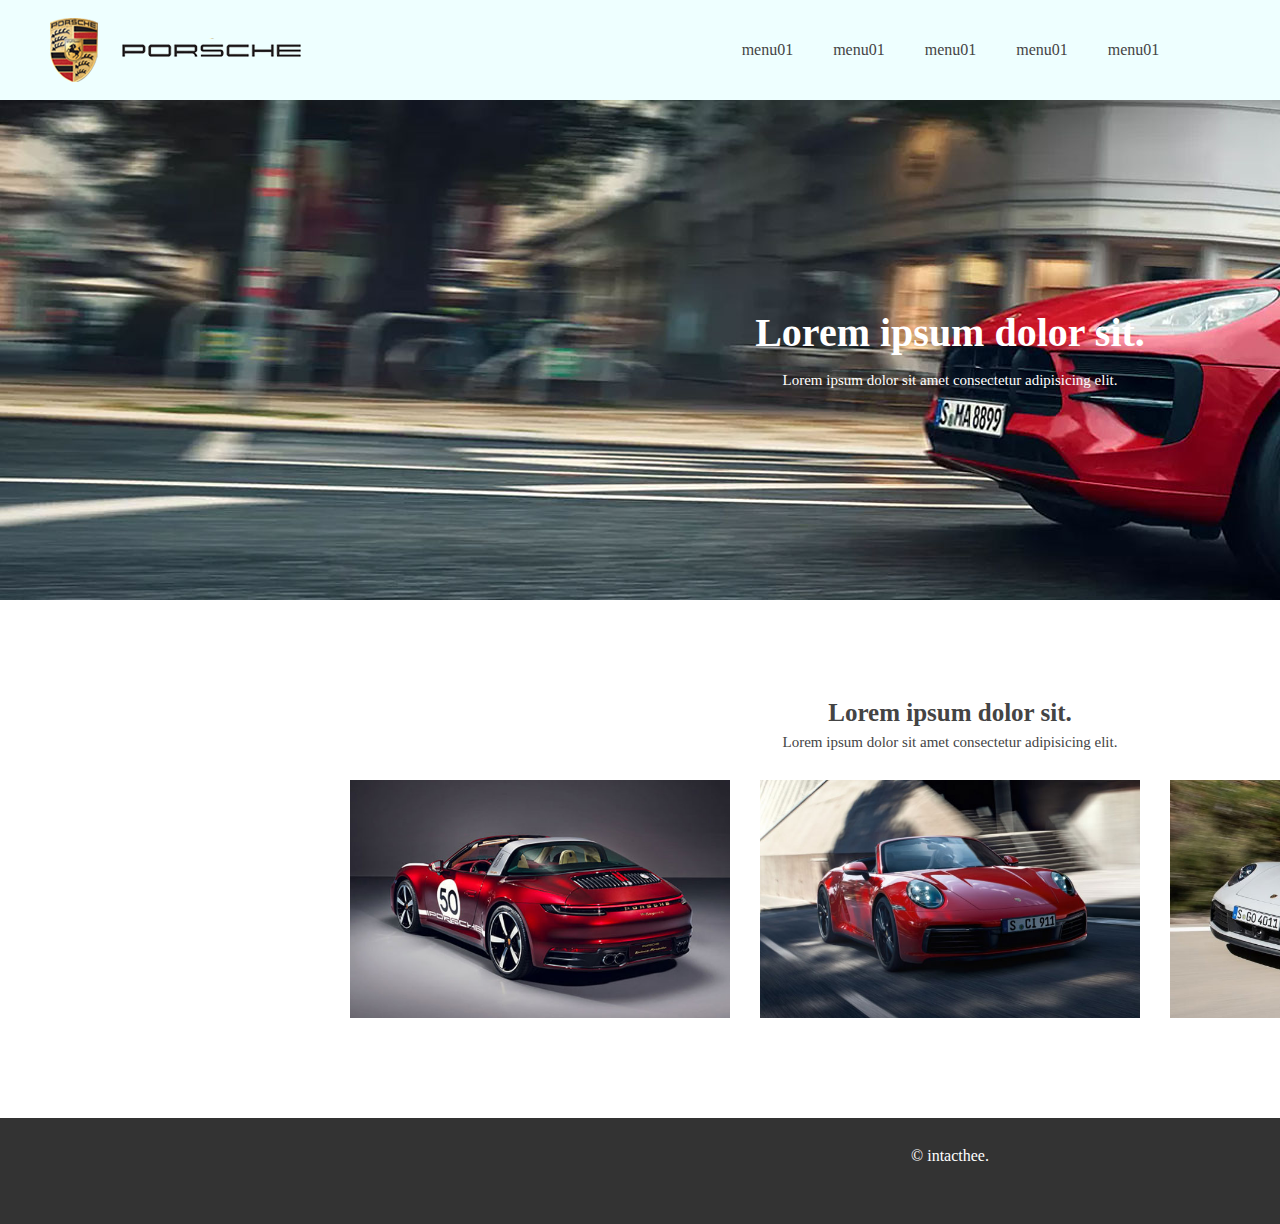
<file: doc/dropdown07.html>
<!DOCTYPE html>
<html lang="ko">

<head>
    <meta charset="UTF-8">
    <meta http-equiv="X-UA-Compatible" content="IE=edge">
    <meta name="viewport" content="width=device-width, initial-scale=1.0">
    <title>드롭다운메뉴 07 - mega menu</title>
    <link rel="stylesheet" href="../css/reset.css">
    <link rel="stylesheet" href="../css/font.css">
    <link rel="stylesheet" href="../css/dropdown07.css">
</head>

<body>
    <div class="Wrap">
        <header id="header">
            <h1>
                <a href="/">
                    <img src="../img/logo_w.png" alt="">
                </a>
            </h1>
            <nav class="gnb">
                <ul> <!-- list 외에 다른 태그는 안씀. before, after도 -->
                    <li>
                        <a href="">menu01</a>
                        <div class="menu_wrap">
                            <div class="mega">
                                <div class="left_img">
                                    <img src="../img/main_con01.jpg" alt="">
                                </div>
                                <div class="right_menu">
                                    <ul class="submenu">
                                        <li><a href="">01 smenu01</a></li>
                                        <li><a href="">smenu02</a></li>
                                        <li><a href="">smenu03</a></li>
                                        <li><a href="">smenu04</a></li>
                                        <li><a href="">smenu05</a></li>
                                    </ul>
                                    <ul class="submenu">
                                        <li><a href="">01 smenu01</a></li>
                                        <li><a href="">smenu02</a></li>
                                        <li><a href="">smenu03</a></li>
                                        <li><a href="">smenu04</a></li>
                                        <li><a href="">smenu05</a></li>
                                    </ul>
                                    <ul class="submenu">
                                        <li><a href="">01 smenu01</a></li>
                                        <li><a href="">smenu02</a></li>
                                        <li><a href="">smenu03</a></li>
                                        <li><a href="">smenu04</a></li>
                                        <li><a href="">smenu05</a></li>
                                    </ul>
                                    <ul class="submenu">
                                        <li><a href="">01 smenu01</a></li>
                                        <li><a href="">smenu02</a></li>
                                        <li><a href="">smenu03</a></li>
                                        <li><a href="">smenu04</a></li>
                                        <li><a href="">smenu05</a></li>
                                    </ul>
                                </div>
                            </div>

                        </div>
                    </li>
                    <li>
                        <a href="">menu01</a>
                        <div class="menu_wrap">
                            <div class="mega">
                                <div class="left_img">
                                    <img src="../img/main_con01.jpg" alt="">
                                </div>
                                <div class="right_menu">
                                    <ul class="submenu">
                                        <li><a href="">01 smenu01</a></li>
                                        <li><a href="">smenu02</a></li>
                                        <li><a href="">smenu03</a></li>
                                        <li><a href="">smenu04</a></li>
                                        <li><a href="">smenu05</a></li>
                                    </ul>
                                    <ul class="submenu">
                                        <li><a href="">01 smenu01</a></li>
                                        <li><a href="">smenu02</a></li>
                                        <li><a href="">smenu03</a></li>
                                        <li><a href="">smenu04</a></li>
                                        <li><a href="">smenu05</a></li>
                                    </ul>
                                    <ul class="submenu">
                                        <li><a href="">01 smenu01</a></li>
                                        <li><a href="">smenu02</a></li>
                                        <li><a href="">smenu03</a></li>
                                        <li><a href="">smenu04</a></li>
                                        <li><a href="">smenu05</a></li>
                                    </ul>
                                    <ul class="submenu">
                                        <li><a href="">01 smenu01</a></li>
                                        <li><a href="">smenu02</a></li>
                                        <li><a href="">smenu03</a></li>
                                        <li><a href="">smenu04</a></li>
                                        <li><a href="">smenu05</a></li>
                                    </ul>
                                </div>
                            </div>

                        </div>
                    </li>
                    <li>
                        <a href="">menu01</a>
                        <div class="menu_wrap">
                            <div class="mega">
                                <div class="left_img">
                                    <img src="../img/main_con01.jpg" alt="">
                                </div>
                                <div class="right_menu">
                                    <ul class="submenu">
                                        <li><a href="">01 smenu01</a></li>
                                        <li><a href="">smenu02</a></li>
                                        <li><a href="">smenu03</a></li>
                                        <li><a href="">smenu04</a></li>
                                        <li><a href="">smenu05</a></li>
                                    </ul>
                                    <ul class="submenu">
                                        <li><a href="">01 smenu01</a></li>
                                        <li><a href="">smenu02</a></li>
                                        <li><a href="">smenu03</a></li>
                                        <li><a href="">smenu04</a></li>
                                        <li><a href="">smenu05</a></li>
                                    </ul>
                                    <ul class="submenu">
                                        <li><a href="">01 smenu01</a></li>
                                        <li><a href="">smenu02</a></li>
                                        <li><a href="">smenu03</a></li>
                                        <li><a href="">smenu04</a></li>
                                        <li><a href="">smenu05</a></li>
                                    </ul>
                                    <ul class="submenu">
                                        <li><a href="">01 smenu01</a></li>
                                        <li><a href="">smenu02</a></li>
                                        <li><a href="">smenu03</a></li>
                                        <li><a href="">smenu04</a></li>
                                        <li><a href="">smenu05</a></li>
                                    </ul>
                                </div>
                            </div>

                        </div>
                    </li>
                    <li>
                        <a href="">menu01</a>
                        <div class="menu_wrap">
                            <div class="mega">
                                <div class="left_img">
                                    <img src="../img/main_con01.jpg" alt="">
                                </div>
                                <div class="right_menu">
                                    <ul class="submenu">
                                        <li><a href="">01 smenu01</a></li>
                                        <li><a href="">smenu02</a></li>
                                        <li><a href="">smenu03</a></li>
                                        <li><a href="">smenu04</a></li>
                                        <li><a href="">smenu05</a></li>
                                    </ul>
                                    <ul class="submenu">
                                        <li><a href="">01 smenu01</a></li>
                                        <li><a href="">smenu02</a></li>
                                        <li><a href="">smenu03</a></li>
                                        <li><a href="">smenu04</a></li>
                                        <li><a href="">smenu05</a></li>
                                    </ul>
                                    <ul class="submenu">
                                        <li><a href="">01 smenu01</a></li>
                                        <li><a href="">smenu02</a></li>
                                        <li><a href="">smenu03</a></li>
                                        <li><a href="">smenu04</a></li>
                                        <li><a href="">smenu05</a></li>
                                    </ul>
                                    <ul class="submenu">
                                        <li><a href="">01 smenu01</a></li>
                                        <li><a href="">smenu02</a></li>
                                        <li><a href="">smenu03</a></li>
                                        <li><a href="">smenu04</a></li>
                                        <li><a href="">smenu05</a></li>
                                    </ul>
                                </div>
                            </div>

                        </div>
                    </li>
                    <li>
                        <a href="">menu01</a>
                        <div class="menu_wrap">
                            <div class="mega">
                                <div class="left_img">
                                    <img src="../img/main_con01.jpg" alt="">
                                </div>
                                <div class="right_menu">
                                    <ul class="submenu">
                                        <li><a href="">01 smenu01</a></li>
                                        <li><a href="">smenu02</a></li>
                                        <li><a href="">smenu03</a></li>
                                        <li><a href="">smenu04</a></li>
                                        <li><a href="">smenu05</a></li>
                                    </ul>
                                    <ul class="submenu">
                                        <li><a href="">01 smenu01</a></li>
                                        <li><a href="">smenu02</a></li>
                                        <li><a href="">smenu03</a></li>
                                        <li><a href="">smenu04</a></li>
                                        <li><a href="">smenu05</a></li>
                                    </ul>
                                    <ul class="submenu">
                                        <li><a href="">01 smenu01</a></li>
                                        <li><a href="">smenu02</a></li>
                                        <li><a href="">smenu03</a></li>
                                        <li><a href="">smenu04</a></li>
                                        <li><a href="">smenu05</a></li>
                                    </ul>
                                    <ul class="submenu">
                                        <li><a href="">01 smenu01</a></li>
                                        <li><a href="">smenu02</a></li>
                                        <li><a href="">smenu03</a></li>
                                        <li><a href="">smenu04</a></li>
                                        <li><a href="">smenu05</a></li>
                                    </ul>
                                </div>
                            </div>

                        </div>
                    </li>
                </ul>
            </nav>
            <div class="link">
                <i class="xi-bars"></i> <!-- i는 inline-block -->
            </div>
        </header>
        <main>
            <section class="mainVisual">
                <div class="slogan">
                    <h2>Lorem ipsum dolor sit.</h2>
                    <p>Lorem ipsum dolor sit amet consectetur adipisicing elit.</p>
                </div>

            </section>
            <section class="mainContent">
                <h2>Lorem ipsum dolor sit.</h2>
                <p>Lorem ipsum dolor sit amet consectetur adipisicing elit.</p>
                <div class="inner">
                    <figure>
                        <img src="../img/main_con01.jpg" alt="">
                    </figure>
                    <figure>
                        <img src="../img/main_con02.jpg" alt="">
                    </figure>
                    <figure>
                        <img src="../img/main_con03.jpg" alt="">
                    </figure>
                </div>
            </section>
        </main>
        <footer id="footer">
            &copy; intacthee.
        </footer>
    </div>
</body>

</html>
</file>
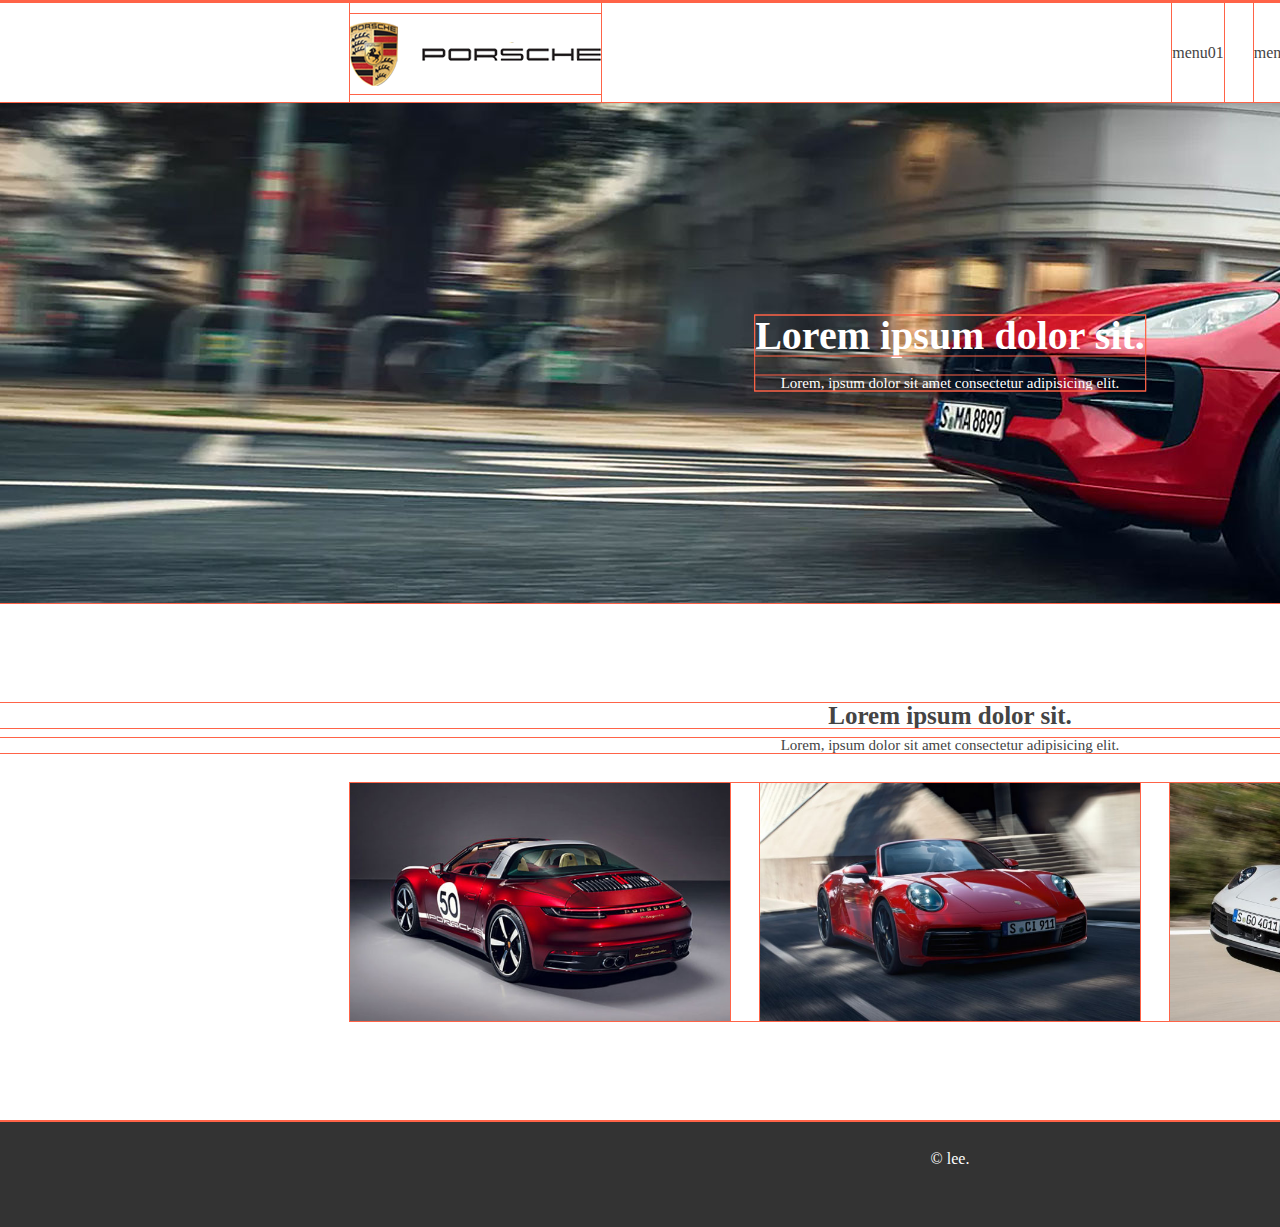
<file: doc/header01.html>
<!DOCTYPE html>
<html lang="ko">

<head>
    <meta charset="UTF-8">
    <meta http-equiv="X-UA-Compatible" content="IE=edge">
    <meta name="viewport" content="width=device-width, initial-scale=1.0">
    <title>header레이아웃 01 - w1200</title>
    <link rel="stylesheet" href="../css/reset.css">
    <link rel="stylesheet" href="../css/header01.css">
</head>

<body>
    <div class="Wrap">
        <header id="header">
            <div class="inner">
                <h1>
                    <a href="/">
                        <img src="../img/logo_w.png" alt="">
                    </a>
                </h1>
                <nav class="gnb">
                    <ul>
                        <li><a href="">menu01</a></li>
                        <li><a href="">menu02</a></li>
                        <li><a href="">menu03</a></li>
                        <li><a href="">menu04</a></li>
                        <li><a href="">menu05</a></li>
                    </ul>
                </nav>
            </div>
        </header>
        <main>
            <section class="mainVisual">
                <div class="slogan">
                    <h2>Lorem ipsum dolor sit.</h2>
                    <p>Lorem, ipsum dolor sit amet consectetur adipisicing elit.</p>
                </div>
            </section>
            <section class="mainContent">
                <h2>Lorem ipsum dolor sit.</h2>
                <p>Lorem, ipsum dolor sit amet consectetur adipisicing elit.</p>
                <div class="inner">
                    <figure>
                        <img src="../img/main_con01.jpg" alt="">
                    </figure>
                    <figure>
                        <img src="../img/main_con02.jpg" alt="">
                    </figure>
                    <figure>
                        <img src="../img/main_con03.jpg" alt="">
                    </figure>
                </div>
            </section>
        </main>
        <footer id="footer">
            &copy; lee.
        </footer>
    </div>
</body>

</html>
</file>
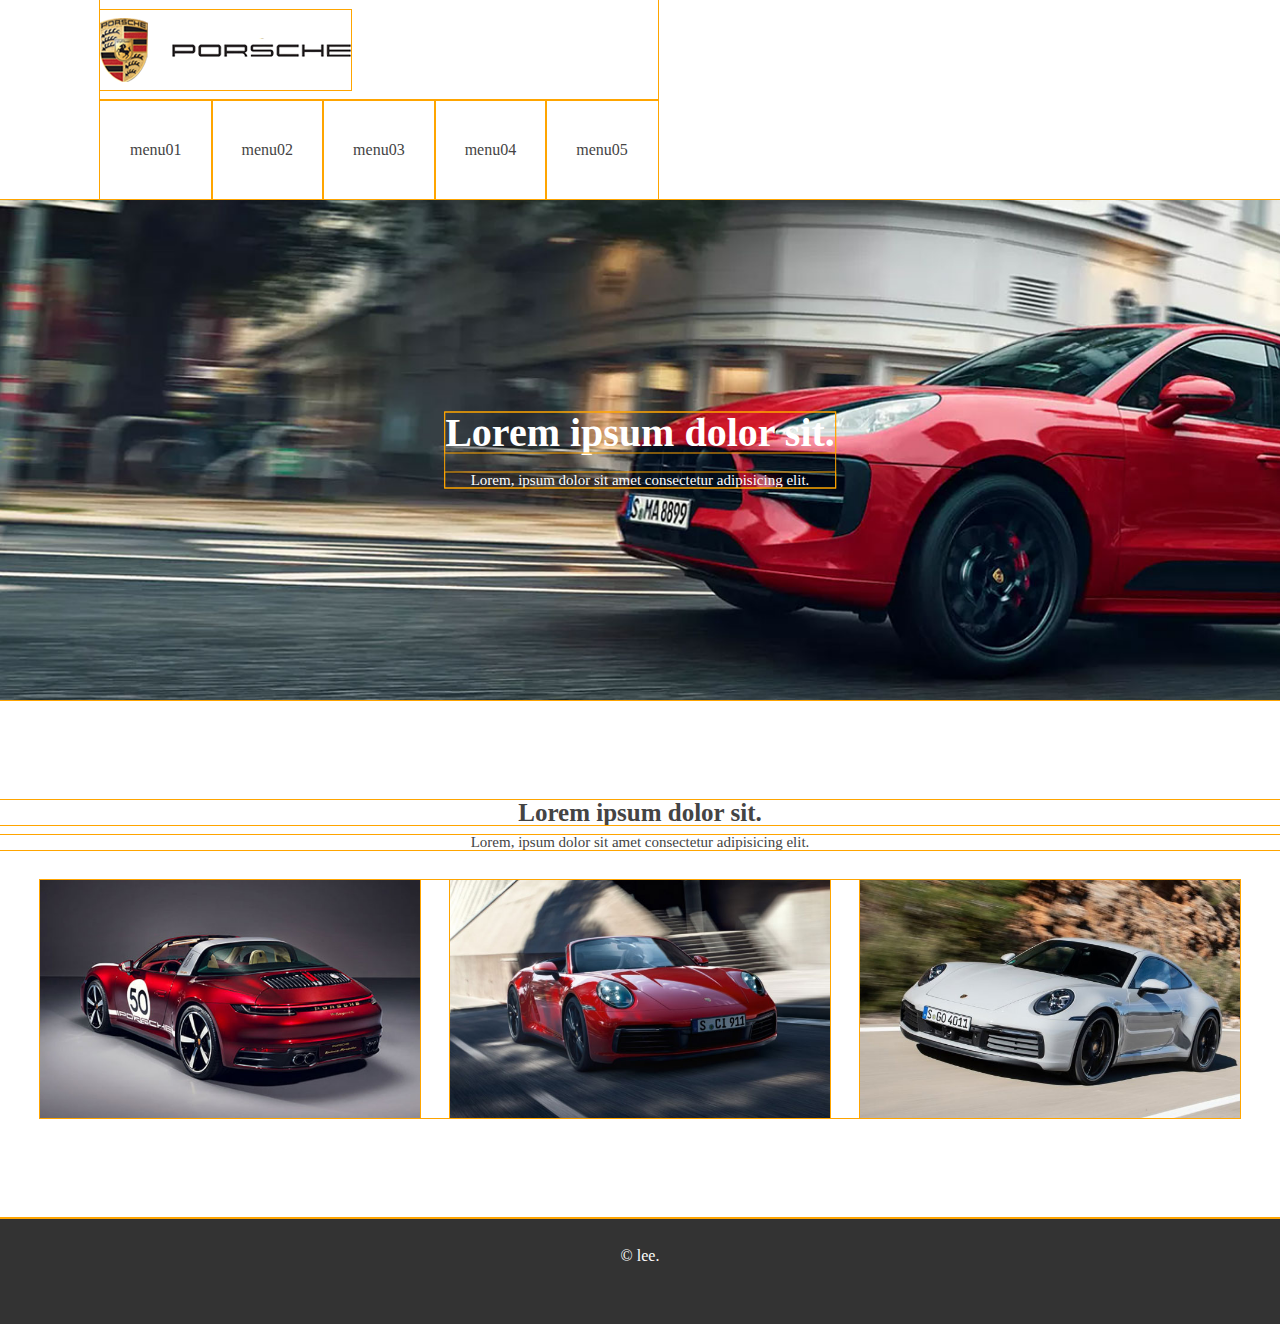
<file: doc/header02.html>
<!DOCTYPE html>
<html lang="ko">

<head>
    <meta charset="UTF-8">
    <meta http-equiv="X-UA-Compatible" content="IE=edge">
    <meta name="viewport" content="width=device-width, initial-scale=1.0">
    <title>header레이아웃 02 - full</title>
    <link rel="stylesheet" href="../css/reset.css">
    <link rel="stylesheet" href="../css/font.css">
    <link rel="stylesheet" href="../css/header02.css">
</head>

<body>
    <div class="Wrap">
        <header id="header">
            <div class="inner">
                <h1>
                    <a href="/">
                        <img src="../img/logo_w.png" alt="">
                    </a>
                </h1>
                <nav class="gnb">
                    <ul>
                        <li><a href="">menu01</a></li>
                        <li><a href="">menu02</a></li>
                        <li><a href="">menu03</a></li>
                        <li><a href="">menu04</a></li>
                        <li><a href="">menu05</a></li>
                    </ul>
                </nav>
                <i class="xi-arfs" </div>
        </header>
        <main>
            <section class="mainVisual">
                <div class="slogan">
                    <h2>Lorem ipsum dolor sit.</h2>
                    <p>Lorem, ipsum dolor sit amet consectetur adipisicing elit.</p>
                </div>
            </section>
            <section class="mainContent">
                <h2>Lorem ipsum dolor sit.</h2>
                <p>Lorem, ipsum dolor sit amet consectetur adipisicing elit.</p>
                <div class="inner">
                    <figure>
                        <img src="../img/main_con01.jpg" alt="">
                    </figure>
                    <figure>
                        <img src="../img/main_con02.jpg" alt="">
                    </figure>
                    <figure>
                        <img src="../img/main_con03.jpg" alt="">
                    </figure>
                </div>
            </section>
        </main>
        <footer id="footer">
            &copy; lee.
        </footer>
    </div>
</body>

</html>
</file>
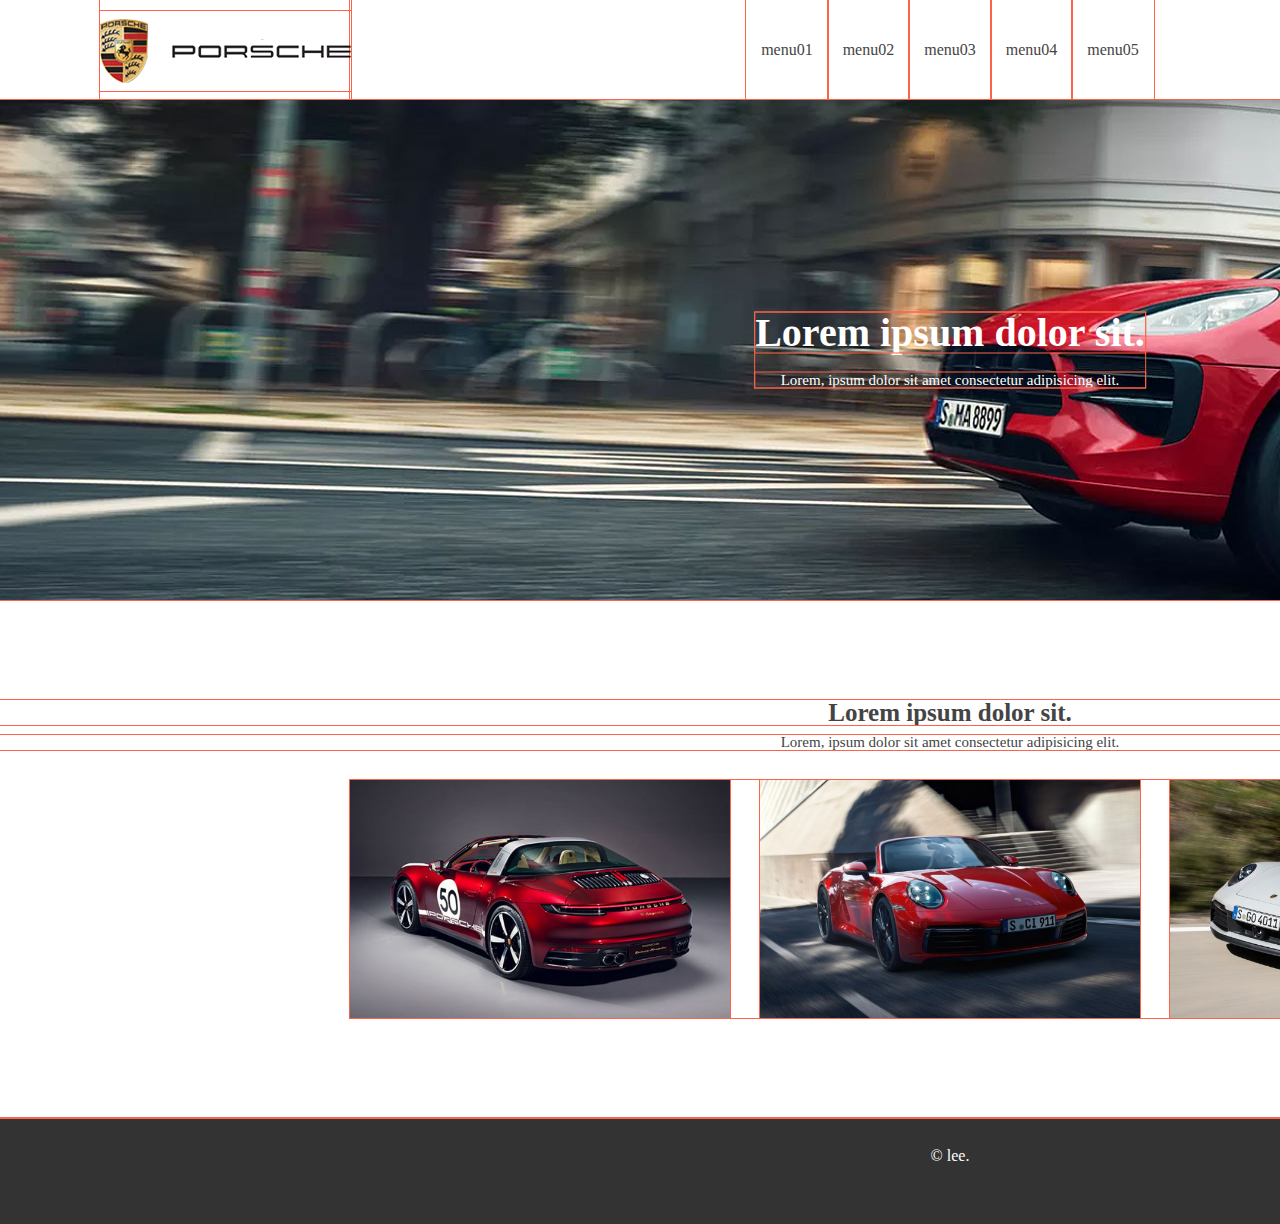
<file: doc/header03.html>
<!DOCTYPE html>
<html lang="ko">

<head>
    <meta charset="UTF-8">
    <meta http-equiv="X-UA-Compatible" content="IE=edge">
    <meta name="viewport" content="width=device-width, initial-scale=1.0">
    <title>header레이아웃 03 - full2</title>
    <link rel="stylesheet" href="../css/reset.css">
    <link rel="stylesheet" href="../css/font.css">
    <link rel="stylesheet" href="../css/header03.css">
</head>

<body>
    <div class="Wrap">
        <header id="header">
            <div class="inner">
                <h1>
                    <a href="/">
                        <img src="../img/logo_w.png" alt="">
                    </a>
                </h1>
                <nav class="gnb">
                    <ul>
                        <li><a href="">menu01</a></li>
                        <li><a href="">menu02</a></li>
                        <li><a href="">menu03</a></li>
                        <li><a href="">menu04</a></li>
                        <li><a href="">menu05</a></li>
                    </ul>
                </nav>
                <i class="xi-arfs" </div>
        </header>
        <main>
            <section class="mainVisual">
                <div class="slogan">
                    <h2>Lorem ipsum dolor sit.</h2>
                    <p>Lorem, ipsum dolor sit amet consectetur adipisicing elit.</p>
                </div>
            </section>
            <section class="mainContent">
                <h2>Lorem ipsum dolor sit.</h2>
                <p>Lorem, ipsum dolor sit amet consectetur adipisicing elit.</p>
                <div class="inner">
                    <figure>
                        <img src="../img/main_con01.jpg" alt="">
                    </figure>
                    <figure>
                        <img src="../img/main_con02.jpg" alt="">
                    </figure>
                    <figure>
                        <img src="../img/main_con03.jpg" alt="">
                    </figure>
                </div>
            </section>
        </main>
        <footer id="footer">
            &copy; lee.
        </footer>
    </div>
</body>

</html>
</file>
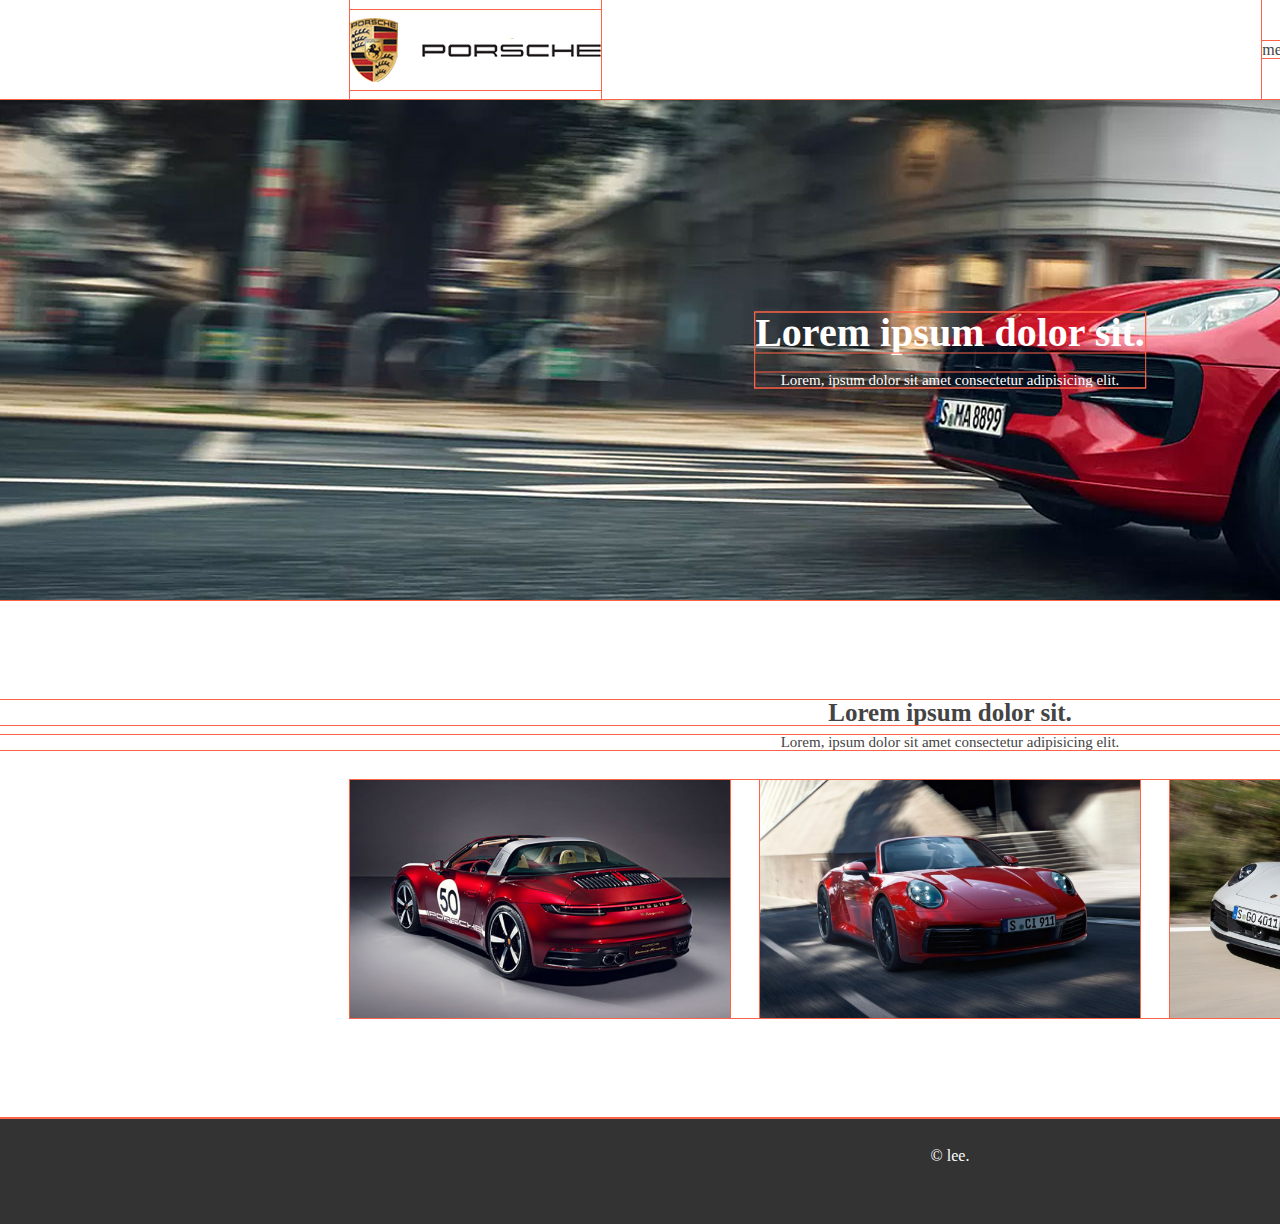
<file: doc/header04.html>
<!DOCTYPE html>
<html lang="ko">

<head>
    <meta charset="UTF-8">
    <meta http-equiv="X-UA-Compatible" content="IE=edge">
    <meta name="viewport" content="width=device-width, initial-scale=1.0">
    <title>header레이아웃 04 - margin 배치</title>
    <link rel="stylesheet" href="../css/reset.css">
    <link rel="stylesheet" href="../css/font.css">
    <link rel="stylesheet" href="../css/header04.css">
</head>

<body>
    <div class="Wrap">
        <header id="header">
            <div class="inner">
                <h1>
                    <a href="/">
                        <img src="../img/logo_w.png" alt="">
                    </a>
                </h1>
                <nav class="gnb">
                    <ul>
                        <li><a href="">menu01</a></li>
                        <li><a href="">menu02</a></li>
                        <li><a href="">menu03</a></li>
                        <li><a href="">menu04</a></li>
                        <li><a href="">menu05</a></li>
                    </ul>
                </nav>
                <div class="link">
                    <i class="xi-bars"></i>
                </div>
            </div>
        </header>
        <main>
            <section class="mainVisual">
                <div class="slogan">
                    <h2>Lorem ipsum dolor sit.</h2>
                    <p>Lorem, ipsum dolor sit amet consectetur adipisicing elit.</p>
                </div>
            </section>
            <section class="mainContent">
                <h2>Lorem ipsum dolor sit.</h2>
                <p>Lorem, ipsum dolor sit amet consectetur adipisicing elit.</p>
                <div class="inner">
                    <figure>
                        <img src="../img/main_con01.jpg" alt="">
                    </figure>
                    <figure>
                        <img src="../img/main_con02.jpg" alt="">
                    </figure>
                    <figure>
                        <img src="../img/main_con03.jpg" alt="">
                    </figure>
                </div>
            </section>
        </main>
        <footer id="footer">
            &copy; lee.
        </footer>
    </div>
</body>

</html>
</file>
<file: css/basic01.css>
.basic01 {
    padding: 100px 0;
}

.basic01 h2 {
    font-size: 25px;
    margin: 0 0 10px 0;
    /* box 안쪽의 구성요소(글,그림: inline속성을 가진 요소)를 box의 가운데 오게한다. */
    text-align: center;
}

.basic01 .title {
    font-size: 15px;
    margin: 0 0 30px 0;
    text-align: center;
}

.basic01 .inner {
    display: flex;
    gap: 30px;
    width: 1200px;
    /* size가 있는 box를 가운데 오게한다. margin양쪽을 auto로 늘여준다. */
    margin: 0 auto;
}

.basic01 .inner figure {
    flex: 1;
}

.basic01 .inner figure img {
    width: 100%;
}

.basic02 {
    padding: 100px 0;
    background: #f9f9f9;
}

.basic02 h2 {
    font-size: 25px;
    margin: 0 0 10px 0;
    /* box 안쪽의 구성요소(글,그림: inline속성을 가진 요소)를 box의 가운데 오게한다. */
    text-align: center;
}

.basic02 .title {
    font-size: 15px;
    margin: 0 0 30px 0;
    text-align: center;
}

.basic02 .inner {
    display: flex;
    gap: 30px;
    width: 1200px;
    /* size가 있는 box를 가운데 오게한다. margin양쪽을 auto로 늘여준다. */
    margin: 0 auto;
}

.basic02 .inner figure {
    flex: 1;
}

.basic02 .inner figure img {
    width: 100%;
}
</file>
<file: css/basic02.css>
.Wrap {
    min-width: 1900px;
}

#header {}

#header h1 {
    text-align: center;
}

#header .gnb {
    border-top: 1px solid #ddd;
    border-bottom: 1px solid #ddd;
}

/* 메인메뉴를 만들때는 자식 선택자를 적극적으로 활용한다. */
#header .gnb>ul {
    display: flex;
    justify-content: center;
    line-height: 80px;
}

#header .gnb>ul>li>a {
    display: block;
    padding: 0 30px;
}

.mainVisual {
    position: relative;
    height: 500px;
    background: url(../img/main_visual01.jpg) no-repeat center center/cover;
}

.mainVisual .slogan {
    position: absolute;
    top: 50%;
    left: 50%;
    transform: translate(-50%, -50%);
    text-align: center;
}

.mainVisual .slogan h2 {
    color: #fff;
    font-size: 40px;
    font-weight: bold;
    margin: 0 0 20px 0;
}

.mainVisual .slogan p {
    color: #fff;
    font-size: 15px;
}

.mainContent {
    padding: 100px 0;
}

.mainContent h2 {
    font-size: 25px;
    font-weight: bold;
    margin: 0 0 10px 0;
    text-align: center;
}

.mainContent p {
    font-size: 15px;
    text-align: center;
    margin: 0 0 30px 0;
}

.mainContent .inner {
    display: flex;
    gap: 30px;
    width: 1200px;
    margin: 0 auto;
}

.mainContent .inner figure {
    flex: 1;
}

#footer {
    background: #333;
    color: #fff;
    text-align: center;
    padding: 30px 0 60px 0;
}
</file>
<file: css/font.css>
@import url('https://fonts.googleapis.com/css2?family=Noto+Sans+KR:wght@100;300;400;500;700;900&family=Roboto:wght@100;300;400;500;700;900&display=swap');
@import url ('htmal: ///cdn.jsdelivr.net/npm/xeicon@2.3.3/xeicon.min.css"')'>


body {
    font-family: 'Roboto', 'Noto Sans KR', sans-serif;
}
</file>
<file: css/dropdown01.css>
* {
    outline: 1px solid tomato;
}

body {
    overflow-x: hidden;
}

.Wrap {
    min-width: 1900px;
}

#header {
    position: sticky;
    top: 0;
    left: 0;
    z-index: 999;

    display: flex;
    justify-content: space-between;

    padding: 0 200px;

    line-height: 100px;
    background: #fff
}

#header h1 {
    font-size: 0;
}

#header .gnb>ul {
    display: flex;
}

#header .gnb>ul>li {
    position: relative;
}

#header .gnb>ul>li a {
    display: block;
    text-align: center;
}



#header .gnb>ul>li .submenu {
    position: absolute;
    top: 100px;
    left: 50%;

    display: none;
    background: #ff0;
    line-height: 40px;

    transform: translate(-50%, 0);

    width: 130px;
}

#header .gnb>ul>li:hover .submenu {
    display: block;
}









.mainVisual {
    position: relative;
    height: 500px;
    background: url(../img/main_visual01.jpg) no-repeat center center/cover;
}

.mainVisual .slogan {
    position: absolute;
    top: 50%;
    left: 50%;
    transform: translate(-50%, -50%);
    text-align: center;
}

.mainVisual .slogan h2 {
    color: #fff;
    font-size: 40px;
    font-weight: bold;
    margin: 0 0 20px 0;
}

.mainVisual .slogan p {
    color: #fff;
    font-size: 15px;
}

.mainContent {
    padding: 100px 0;
}

.mainContent h2 {
    font-size: 25px;
    font-weight: bold;
    margin: 0 0 10px 0;
    text-align: center;
}

.mainContent p {
    font-size: 15px;
    text-align: center;
    margin: 0 0 30px 0;
}

.mainContent .inner {
    display: flex;
    gap: 30px;
    width: 1200px;
    margin: 0 auto;
}

.mainContent .inner figure {
    flex: 1;
}

#footer {
    background: #333;
    color: #fff;
    text-align: center;
    padding: 30px 0 60px 0;
}
</file>
<file: css/dropdown02.css>
body {
    /* overflow: hidden; */
}

.Wrap {
    min-width: 1900px;
}

#header {
    position: sticky;
    top: 0;
    /* left: 0;
    right: 0; */
    z-index: 999;

    display: flex;
    justify-content: space-between;

    padding: 0 200px;

    line-height: 100px;
    background: #eff;

}


#header h1 {
    font-size: 0;
}

#header .gnb>ul {
    display: flex;

}

#header .gnb>ul>li {
    position: relative;

}

#header .gnb>ul>li>a {
    padding: 0 20px;
}

#header .gnb>ul>li a {
    display: block;
    text-align: center;
}

#header .gnb>ul>li .submenu {
    position: absolute;
    top: 90px;
    left: 50%;

    display: none;

    background: #fff;
    border: 3px solid #369;
    line-height: 35px;

    width: 130px;

    transform: translate(-50%, 0);

    border-radius: 10px;
}

#header .gnb>ul>li .submenu::before {
    content: '';
    position: absolute;
    top: -6px;
    left: 50%;
    width: 20px;
    height: 20px;
    background: #fff;
    border: 3px solid #369;

    transform: translate(-50%, 0) rotate(45deg);

}

#header .gnb>ul>li:hover .submenu {
    display: block;
}

#header .gnb>ul>li .submenu li~li {
    border-top: 1px solid #eee;
}

#header .gnb>ul>li .submenu li {
    position: relative;
    background: #fff;
    border-radius: 10px;
}















.mainVisual {
    position: relative;
    height: 500px;
    background: url(../img/main_visual01.jpg)no-repeat center center / cover;
}

.mainVisual .slogan {
    position: absolute;
    top: 50%;
    left: 50%;
    transform: translate(-50%, -50%);
    text-align: center;
}

.mainVisual .slogan h2 {
    color: #fff;
    font-size: 40px;
    font-weight: bold;
    margin: 0 0 20px 0;
}

.mainVisual .slogan p {
    color: #fff;
    font-size: 15px;

}

.mainContent {
    padding: 100px 0;
}

.mainContent h2 {
    font-size: 25px;
    font-weight: bold;
    margin: 0 0 10px 0;
    text-align: center;
}

.mainContent p {
    font-size: 15px;
    text-align: center;
    margin: 0 0 30px 0;
}

.mainContent .inner {
    display: flex;
    gap: 30px;
    width: 1200px;
    margin: 0 auto;
}

.mainContent .inner figure {
    flex: 1;
}

#footer {
    background: #333;
    color: #fff;
    text-align: center;
    padding: 30px 0 60px 0;
}
</file>
<file: css/dropdown03.css>
body {
    /* overflow: hidden; */
}

.Wrap {
    min-width: 1900px;
}

#header {
    position: sticky;
    top: 0;
    /* left: 0;
    right: 0; */
    z-index: 999;

    display: flex;
    justify-content: space-between;

    padding: 0 200px;

    line-height: 100px;
    background: #eff;

}


#header h1 {
    font-size: 0;
}

#header .gnb>ul {
    display: flex;

}

#header .gnb>ul>li {
    position: relative;

}

#header .gnb>ul>li>a {
    padding: 0 20px;
}

#header .gnb>ul>li a {
    display: block;
    text-align: center;
}

#header .gnb>ul>li .submenu {
    position: absolute;
    top: 150px;
    left: 50%;


    background: #fff;
    border: 3px solid #369;
    line-height: 35px;


    transform: translate(-50%, 0);

    width: 130px;
    opacity: 0;
    visibility: hidden;
    transition: 0.5s;
}


#header .gnb>ul>li:hover .submenu {
    top: 90px;
    opacity: 1;
    visibility: visible;
}

#header .gnb>ul>li .submenu li~li a {
    border-top: 1px solid #eee;
}
















.mainVisual {
    position: relative;
    height: 500px;
    background: url(../img/main_visual01.jpg)no-repeat center center / cover;
}

.mainVisual .slogan {
    position: absolute;
    top: 50%;
    left: 50%;
    transform: translate(-50%, -50%);
    text-align: center;
}

.mainVisual .slogan h2 {
    color: #fff;
    font-size: 40px;
    font-weight: bold;
    margin: 0 0 20px 0;
}

.mainVisual .slogan p {
    color: #fff;
    font-size: 15px;

}

.mainContent {
    padding: 100px 0;
}

.mainContent h2 {
    font-size: 25px;
    font-weight: bold;
    margin: 0 0 10px 0;
    text-align: center;
}

.mainContent p {
    font-size: 15px;
    text-align: center;
    margin: 0 0 30px 0;
}

.mainContent .inner {
    display: flex;
    gap: 30px;
    width: 1200px;
    margin: 0 auto;
}

.mainContent .inner figure {
    flex: 1;
}

#footer {
    background: #333;
    color: #fff;
    text-align: center;
    padding: 30px 0 60px 0;
}
</file>
<file: css/dropdown04.css>
body {
    /* overflow: hidden; */
}

.Wrap {
    min-width: 1900px;
}

#header {
    position: sticky;
    top: 0;
    /* left: 0;
    right: 0; */
    z-index: 999;

    display: flex;
    justify-content: space-between;

    padding: 0 200px;

    line-height: 100px;
    background: #eff;

}


#header h1 {
    font-size: 0;
}

#header .gnb>ul {
    display: flex;

}

#header .gnb>ul>li {
    position: relative;

}

#header .gnb>ul>li>a {
    padding: 0 20px;
}

#header .gnb>ul>li a {
    display: block;
    text-align: center;
}

#header .gnb>ul>li .submenu {
    position: absolute;
    top: 100px;
    left: 50%;

    line-height: 35px;

    transform: translate(-50%, 0);

    width: 130px;
    padding: 20px 0;

    display: none;

}


#header:hover .gnb>ul>li .submenu {
    display: block;
}

#header .gnb::before {
    content: '';
    position: absolute;
    top: 100px;
    left: 0;
    right: 0;
    height: 0px;
    background: #fff;
    border-top: 1px solid #ddd;
}

#header:hover .gnb::before {
    height: 220px;
}


















.mainVisual {
    position: relative;
    height: 500px;
    background: url(../img/main_visual01.jpg)no-repeat center center / cover;
}

.mainVisual .slogan {
    position: absolute;
    top: 50%;
    left: 50%;
    transform: translate(-50%, -50%);
    text-align: center;
}

.mainVisual .slogan h2 {
    color: #fff;
    font-size: 40px;
    font-weight: bold;
    margin: 0 0 20px 0;
}

.mainVisual .slogan p {
    color: #fff;
    font-size: 15px;

}

.mainContent {
    padding: 100px 0;
}

.mainContent h2 {
    font-size: 25px;
    font-weight: bold;
    margin: 0 0 10px 0;
    text-align: center;
}

.mainContent p {
    font-size: 15px;
    text-align: center;
    margin: 0 0 30px 0;
}

.mainContent .inner {
    display: flex;
    gap: 30px;
    width: 1200px;
    margin: 0 auto;
}

.mainContent .inner figure {
    flex: 1;
}

#footer {
    background: #333;
    color: #fff;
    text-align: center;
    padding: 30px 0 60px 0;
}
</file>
<file: css/dropdown05.css>
body {
    /* overflow: hidden; */
}

.Wrap {
    min-width: 1900px;
}

#header {
    position: sticky;
    top: 0;
    /* left: 0;
    right: 0; */
    z-index: 999;

    display: flex;
    justify-content: space-between;

    padding: 0 200px;

    line-height: 100px;
    background: #eff;

}


#header h1 {
    font-size: 0;
}

#header .gnb>ul {
    display: flex;

}

#header .gnb>ul>li {
    position: relative;

}

#header .gnb>ul>li>a {
    padding: 0 20px;
}

#header .gnb>ul>li a {
    display: block;
    text-align: center;
}

#header .gnb>ul>li .submenu {
    position: absolute;
    top: 100px;
    left: 50%;

    line-height: 35px;

    transform: translate(-50%, 0);

    margin: 20px 0 0 0;
    width: 130px;

    height: 0;
    overflow: hidden;

    transition: 0.5s;
}


#header:hover .gnb>ul>li .submenu {
    height: 220px;
}

#header .gnb::before {
    content: '';
    position: absolute;
    top: 100px;
    left: 0;
    right: 0;
    height: 0px;
    background: #fff;
    border-top: 1px solid #ddd;

    transition: 0.5s;
}

#header:hover .gnb::before {
    height: 240px;
}


















.mainVisual {
    position: relative;
    height: 500px;
    background: url(../img/main_visual01.jpg)no-repeat center center / cover;
}

.mainVisual .slogan {
    position: absolute;
    top: 50%;
    left: 50%;
    transform: translate(-50%, -50%);
    text-align: center;
}

.mainVisual .slogan h2 {
    color: #fff;
    font-size: 40px;
    font-weight: bold;
    margin: 0 0 20px 0;
}

.mainVisual .slogan p {
    color: #fff;
    font-size: 15px;

}

.mainContent {
    padding: 100px 0;
}

.mainContent h2 {
    font-size: 25px;
    font-weight: bold;
    margin: 0 0 10px 0;
    text-align: center;
}

.mainContent p {
    font-size: 15px;
    text-align: center;
    margin: 0 0 30px 0;
}

.mainContent .inner {
    display: flex;
    gap: 30px;
    width: 1200px;
    margin: 0 auto;
}

.mainContent .inner figure {
    flex: 1;
}

#footer {
    background: #333;
    color: #fff;
    text-align: center;
    padding: 30px 0 60px 0;
}
</file>
<file: css/dropdown06.css>
body {
    /* overflow: hidden; */
}

.Wrap {
    min-width: 1900px;
}

#header {
    position: sticky;
    top: 0;
    /* left: 0;
    right: 0; */
    z-index: 999;

    display: flex;
    justify-content: space-between;

    padding: 0 200px;

    line-height: 100px;
    background: #eff;

}


#header h1 {
    font-size: 0;
}

#header .gnb>ul {
    display: flex;


}

#header .gnb>ul>li {}

#header .gnb>ul>li>a {
    padding: 0 20px;
}

#header .gnb>ul>li a {
    display: block;
    text-align: center;
}

#header .gnb>ul>li .menu_wrap {
    position: absolute;
    top: 100px;
    left: 0px;
    right: 0;
    line-height: 35px;

    background: #fff;
    border: 1px solid #ddd;

    display: none;

}


#header .gnb>ul>li:hover .menu_wrap {
    display: block;
}

#header .gnb>ul>li .submenu {
    display: flex;
    gap: 30px;
    width: 1200px;
    margin: 0 auto;
}



















.mainVisual {
    position: relative;
    height: 500px;
    background: url(../img/main_visual01.jpg)no-repeat center center / cover;
}

.mainVisual .slogan {
    position: absolute;
    top: 50%;
    left: 50%;
    transform: translate(-50%, -50%);
    text-align: center;
}

.mainVisual .slogan h2 {
    color: #fff;
    font-size: 40px;
    font-weight: bold;
    margin: 0 0 20px 0;
}

.mainVisual .slogan p {
    color: #fff;
    font-size: 15px;

}

.mainContent {
    padding: 100px 0;
}

.mainContent h2 {
    font-size: 25px;
    font-weight: bold;
    margin: 0 0 10px 0;
    text-align: center;
}

.mainContent p {
    font-size: 15px;
    text-align: center;
    margin: 0 0 30px 0;
}

.mainContent .inner {
    display: flex;
    gap: 30px;
    width: 1200px;
    margin: 0 auto;
}

.mainContent .inner figure {
    flex: 1;
}

#footer {
    background: #333;
    color: #fff;
    text-align: center;
    padding: 30px 0 60px 0;
}
</file>
<file: css/dropdown07.css>
body {
    /* overflow: hidden; */
}

.Wrap {
    min-width: 1900px;
}

#header {
    position: sticky;
    top: 0;
    /* left: 0;
    right: 0; */
    z-index: 999;

    display: flex;
    justify-content: space-between;

    padding: 0 50px;

    line-height: 100px;
    background: #eff;

}


#header h1 {
    FLEX: 1px;
    font-size: 0;
}

#header .gnb>ul {
    display: flex;
    justify-content: center;
    width: 1200px;
}

#header .link {
    flex: 1;
    text-align: right;
}

#header .mega {
    display: flex;
    justify-content: center;
    gap: 30px;
    width: 1200px;
    margin: 0 auto;
    padding: 30px 100px;
}



#header .mega img {
    width: 250px;
}

#header .mega .right_menu {
    display: flex;
    gap: 30px;
}

#header .gnb>ul>li>a {
    padding: 0 20px;
}

#header .gnb>ul>li a {
    display: block;
    text-align: center;
}

#header .gnb>ul>li .menu_wrap {
    position: absolute;
    top: 100px;
    left: 0px;
    right: 0;
    line-height: 25px;

    background: #fff;
    border: 1px solid #ddd;

    display: none;
}


#header .gnb>ul>li:hover .menu_wrap {
    display: block;
}










.mainVisual {
    position: relative;
    height: 500px;
    background: url(../img/main_visual01.jpg)no-repeat center center / cover;
}

.mainVisual .slogan {
    position: absolute;
    top: 50%;
    left: 50%;
    transform: translate(-50%, -50%);
    text-align: center;
}

.mainVisual .slogan h2 {
    color: #fff;
    font-size: 40px;
    font-weight: bold;
    margin: 0 0 20px 0;
}

.mainVisual .slogan p {
    color: #fff;
    font-size: 15px;

}

.mainContent {
    padding: 100px 0;
}

.mainContent h2 {
    font-size: 25px;
    font-weight: bold;
    margin: 0 0 10px 0;
    text-align: center;
}

.mainContent p {
    font-size: 15px;
    text-align: center;
    margin: 0 0 30px 0;
}

.mainContent .inner {
    display: flex;
    gap: 30px;
    width: 1200px;
    margin: 0 auto;
}

.mainContent .inner figure {
    flex: 1;
}

#footer {
    background: #333;
    color: #fff;
    text-align: center;
    padding: 30px 0 60px 0;
}
</file>
<file: css/header01.css>
* {
    outline: 1px solid tomato;
}

.Wrap {
    min-width: 1900px;
}

#header {
    line-height: 100px;
    border-top: 3px solid tomato;
}

#header .inner {
    display: flex;

    justify-content: space-between;
    width: 1200px;
    margin: 0 auto;
}

#header .gnb>ul {
    display: flex;
    gap: 30px;
}

#header .gnb>ul a {
    display: block;
}


.mainVisual {
    position: relative;
    height: 500px;
    background: url(../img/main_visual01.jpg) no-repeat center center/cover;
}

.mainVisual .slogan {
    position: absolute;
    top: 50%;
    left: 50%;
    transform: translate(-50%, -50%);
    text-align: center;
}

.mainVisual .slogan h2 {
    color: #fff;
    font-size: 40px;
    font-weight: bold;
    margin: 0 0 20px 0;
}

.mainVisual .slogan p {
    color: #fff;
    font-size: 15px;
}

.mainContent {
    padding: 100px 0;
}

.mainContent h2 {
    font-size: 25px;
    font-weight: bold;
    margin: 0 0 10px 0;
    text-align: center;
}

.mainContent p {
    font-size: 15px;
    text-align: center;
    margin: 0 0 30px 0;
}

.mainContent .inner {
    display: flex;
    gap: 30px;
    width: 1200px;
    margin: 0 auto;
}

.mainContent .inner figure {
    flex: 1;
}

#footer {
    background: #333;
    color: #fff;
    text-align: center;
    padding: 30px 0 60px 0;
}
</file>
<file: css/header02.css>
* {
    outline: 1px solid orange;
}

.Wrap {}

#header {
    display: flex;
    justify-content: space-between;
    padding: 0 100px;
    line-height: 100px;
}

/* #header>*:not(.gnb) {
    color: tomato;
} */

#header h1 {
    flex: 1;
    font-size: 0;
}

#header .link {
    flex: 1;
    text-align: right;
}

/* display: flex;
    justify-content: flex-end;
    align-items: center;
/* 

#header .gnb {
    border-top: 1px solid #ddd;
    border-bottom: 1px solid #ddd;
}

/* 메인메뉴를 만들때는 자식 선택자를 적극적으로 활용한다. */
#header .gnb>ul {
    display: flex;
    /* justify-content: center;
    line-height: 80px; */
}

#header .gnb>ul>li>a {
    display: block;
    padding: 0 30px;
}

.mainVisual {
    position: relative;
    height: 500px;
    background: url(../img/main_visual01.jpg) no-repeat center center/cover;
}

.mainVisual .slogan {
    position: absolute;
    top: 50%;
    left: 50%;
    transform: translate(-50%, -50%);
    text-align: center;
}

.mainVisual .slogan h2 {
    color: #fff;
    font-size: 40px;
    font-weight: bold;
    margin: 0 0 20px 0;
}

.mainVisual .slogan p {
    color: #fff;
    font-size: 15px;
}

.mainContent {
    padding: 100px 0;
}

.mainContent h2 {
    font-size: 25px;
    font-weight: bold;
    margin: 0 0 10px 0;
    text-align: center;
}

.mainContent p {
    font-size: 15px;
    text-align: center;
    margin: 0 0 30px 0;
}

.mainContent .inner {
    display: flex;
    gap: 30px;
    width: 1200px;
    margin: 0 auto;
}

.mainContent .inner figure {
    flex: 1;
}

#footer {
    background: #333;
    color: #fff;
    text-align: center;
    padding: 30px 0 60px 0;
}
</file>
<file: css/header03.css>
* {
    outline: 1px solid tomato;
}

body {
    overflow: hidden;
}

.Wrap {
    min-width: 1900px;
}

#header {
    position: relative;
    line-height: 100px;
}

#header h1 {
    position: absolute;
    top: 0;
    left: 100px;
}

#header .link {
    position: absolute;
    top: 0;
    right: 100px;
}

#header .gnb {
    margin: 0 auto;
    width: 1200px;
}

#header .gnb>ul {
    font-size: 0;
    text-align: center;
}


#header .gnb>ul>li {
    display: inline-block;
    font-size: 16px;
    vertical-align: middle;
}

#header .gnb>ul>li>a {
    display: block;
    padding: 0 15px;
}

/* display: flex;
    justify-content: flex-end;
    align-items: center;
/* 

#header .gnb {
    border-top: 1px solid #ddd;
    border-bottom: 1px solid #ddd;
}

/* 메인메뉴를 만들때는 자식 선택자를 적극적으로 활용한다. */


.mainVisual {
    position: relative;
    height: 500px;
    background: url(../img/main_visual01.jpg) no-repeat center center/cover;
}

.mainVisual .slogan {
    position: absolute;
    top: 50%;
    left: 50%;
    transform: translate(-50%, -50%);
    text-align: center;
}

.mainVisual .slogan h2 {
    color: #fff;
    font-size: 40px;
    font-weight: bold;
    margin: 0 0 20px 0;
}

.mainVisual .slogan p {
    color: #fff;
    font-size: 15px;
}

.mainContent {
    padding: 100px 0;
}

.mainContent h2 {
    font-size: 25px;
    font-weight: bold;
    margin: 0 0 10px 0;
    text-align: center;
}

.mainContent p {
    font-size: 15px;
    text-align: center;
    margin: 0 0 30px 0;
}

.mainContent .inner {
    display: flex;
    gap: 30px;
    width: 1200px;
    margin: 0 auto;
}

.mainContent .inner figure {
    flex: 1;
}

#footer {
    background: #333;
    color: #fff;
    text-align: center;
    padding: 30px 0 60px 0;
}
</file>
<file: css/header04.css>
* {
    outline: 1px solid tomato;
}

body {
    overflow: hidden;
}

.Wrap {
    min-width: 1900px;
}

#header {
    line-height: 100px;
}

#header h1 {
    font-size: 0;
}

#header .inner {
    display: flex;

    width: 1200px;
    margin: 0 auto;
}

#header .gnb {
    margin: 0 0 0 auto;
}

#header .gnb>ul {
    display: flex;
}

#header .link {
    margin: 0 0 0 30px;
}









/* 메인메뉴를 만들때는 자식 선택자를 적극적으로 활용한다. */


.mainVisual {
    position: relative;
    height: 500px;
    background: url(../img/main_visual01.jpg) no-repeat center center/cover;
}

.mainVisual .slogan {
    position: absolute;
    top: 50%;
    left: 50%;
    transform: translate(-50%, -50%);
    text-align: center;
}

.mainVisual .slogan h2 {
    color: #fff;
    font-size: 40px;
    font-weight: bold;
    margin: 0 0 20px 0;
}

.mainVisual .slogan p {
    color: #fff;
    font-size: 15px;
}

.mainContent {
    padding: 100px 0;
}

.mainContent h2 {
    font-size: 25px;
    font-weight: bold;
    margin: 0 0 10px 0;
    text-align: center;
}

.mainContent p {
    font-size: 15px;
    text-align: center;
    margin: 0 0 30px 0;
}

.mainContent .inner {
    display: flex;
    gap: 30px;
    width: 1200px;
    margin: 0 auto;
}

.mainContent .inner figure {
    flex: 1;
}

#footer {
    background: #333;
    color: #fff;
    text-align: center;
    padding: 30px 0 60px 0;
}
</file>
